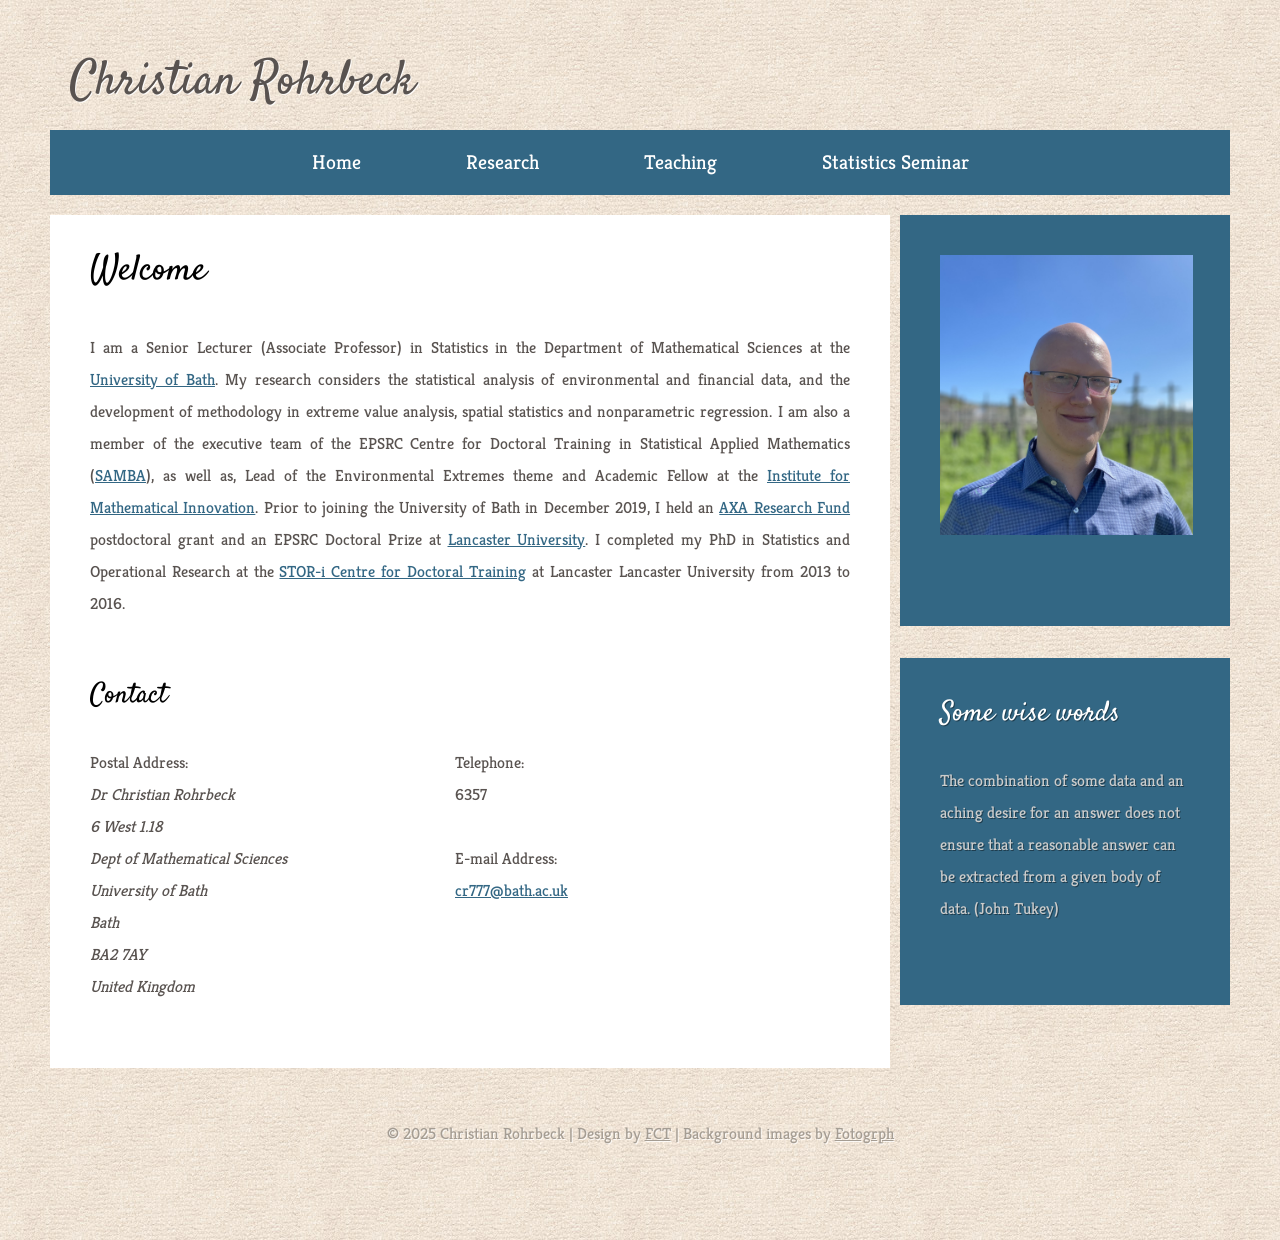
<file: index.html>
<!DOCTYPE html PUBLIC "-//W3C//DTD XHTML 1.0 Strict//EN" "http://www.w3.org/TR/xhtml1/DTD/xhtml1-strict.dtd">
<!--
Design by Free CSS Templates
http://www.freecsstemplates.org
Released for free under a Creative Commons Attribution 3.0 License

Name       : Unwritten
Description: A two-column, fixed-width design with a bright color scheme.
Version    : 1.0
Released   : 20120710
-->
<html xmlns="http://www.w3.org/1999/xhtml">
	<head>
		<meta http-equiv="content-type" content="text/html; charset=utf-8" />
		<meta name="description" content="" />
		<meta name="keywords" content="Lancaster University, stor-i," />
		<title>Christian Rohrbeck</title>
		<link href="http://fonts.googleapis.com/css?family=Kreon" rel="stylesheet" type="text/css" />
		<link href="http://fonts.googleapis.com/css?family=Satisfy" rel="stylesheet" type="text/css" />
		<link rel="stylesheet" type="text/css" href="style.css" />
	</head>
	<body>
		<div id="wrapper">
			<div id="header">
				<div id="logo">
					<h1>Christian Rohrbeck</a></h1>
				</div>
				<div id="menu" style="text-align: center; font-size: 1.25em;">
					<ul>
						<li class="first current_page_item"><a href="index.html">Home</a></li>
						<li><a href="research.html">Research</a></li>
						<li><a href="teaching.html">Teaching</a></li>
						<li><a href="seminar.html">Statistics Seminar</a></li>
					</ul>
					<br class="clearfix" />
				</div>
			</div>
			<div id="page">
				<div id="content">
					<div class="post">
						<h2>Welcome</h2>
						<p align="justify">
						    I am a Senior Lecturer (Associate Professor) in Statistics in the Department of Mathematical Sciences at the <a href="http://www.bath.ac.uk/">University of Bath</a>. My research considers the statistical analysis of environmental and financial data, and the development of methodology in extreme value analysis, spatial statistics and nonparametric regression. I am also a member of the executive team of the EPSRC Centre for Doctoral Training in Statistical Applied Mathematics (<a href="https://samba.ac.uk/">SAMBA</a>), as well as, Lead of the Environmental Extremes theme and Academic Fellow at the <a href="https://imibath.ac.uk/"> Institute for Mathematical Innovation</a>. Prior to joining the University of Bath in December 2019, I held an <a href="https://www.axa-research.org/">AXA Research Fund</a> postdoctoral grant and an EPSRC Doctoral Prize at <a href="http://www.lancaster.ac.uk/"> Lancaster University</a>.   I completed my PhD in Statistics and Operational Research at the <a href="http://www.stor-i.lancs.ac.uk/">STOR-i Centre for Doctoral Training</a> at Lancaster Lancaster University from 2013 to 2016.
						</p><br>
					
						<h3>Contact</h3>
						<div id="col1" class="post">
						<dd>Postal Address:</dd>
                                                <dd><address>
                                                Dr Christian Rohrbeck<br>
                                                6 West 1.18<br>
						Dept of Mathematical Sciences<br>
						University of Bath<br>
						Bath<br>
						BA2 7AY<br>
						United Kingdom<br></dd></address>
   						</div>	

						<div id="col2" class="post">

   						<dd>Telephone:</dd> 6357
						<br><br>
   						<dd>E-mail Address:</dd> <a href="mailto:cr777@bath.ac.uk">cr777@bath.ac.uk</a>
						</div>
					</div>
				</div>

				<div id="sidebar" style = "background: #336784;">
					<div class="post">
						<img src="images/Portrait2024.jpg" height="280" alt="" />
					</div>
				</div><br>

				<div id="sidebar" style = "background: #336784;">
					<div class="post">
						<h3>Some wise words</h3>
						<p>
						The combination of some data and an aching desire for an answer does not ensure that a 
						reasonable answer can be extracted from a given body of data. (John Tukey) 
						</p>
					</div>
				</div>

				<br class="clearfix" />
			</div>
		</div>
		<div id="footer">
			&copy; 2025 Christian Rohrbeck | Design by <a href="http://www.freecsstemplates.org/">FCT</a> | Background images by <a href="http://fotogrph.com/">Fotogrph</a>
		</div>
	</body>
</html>
</file>
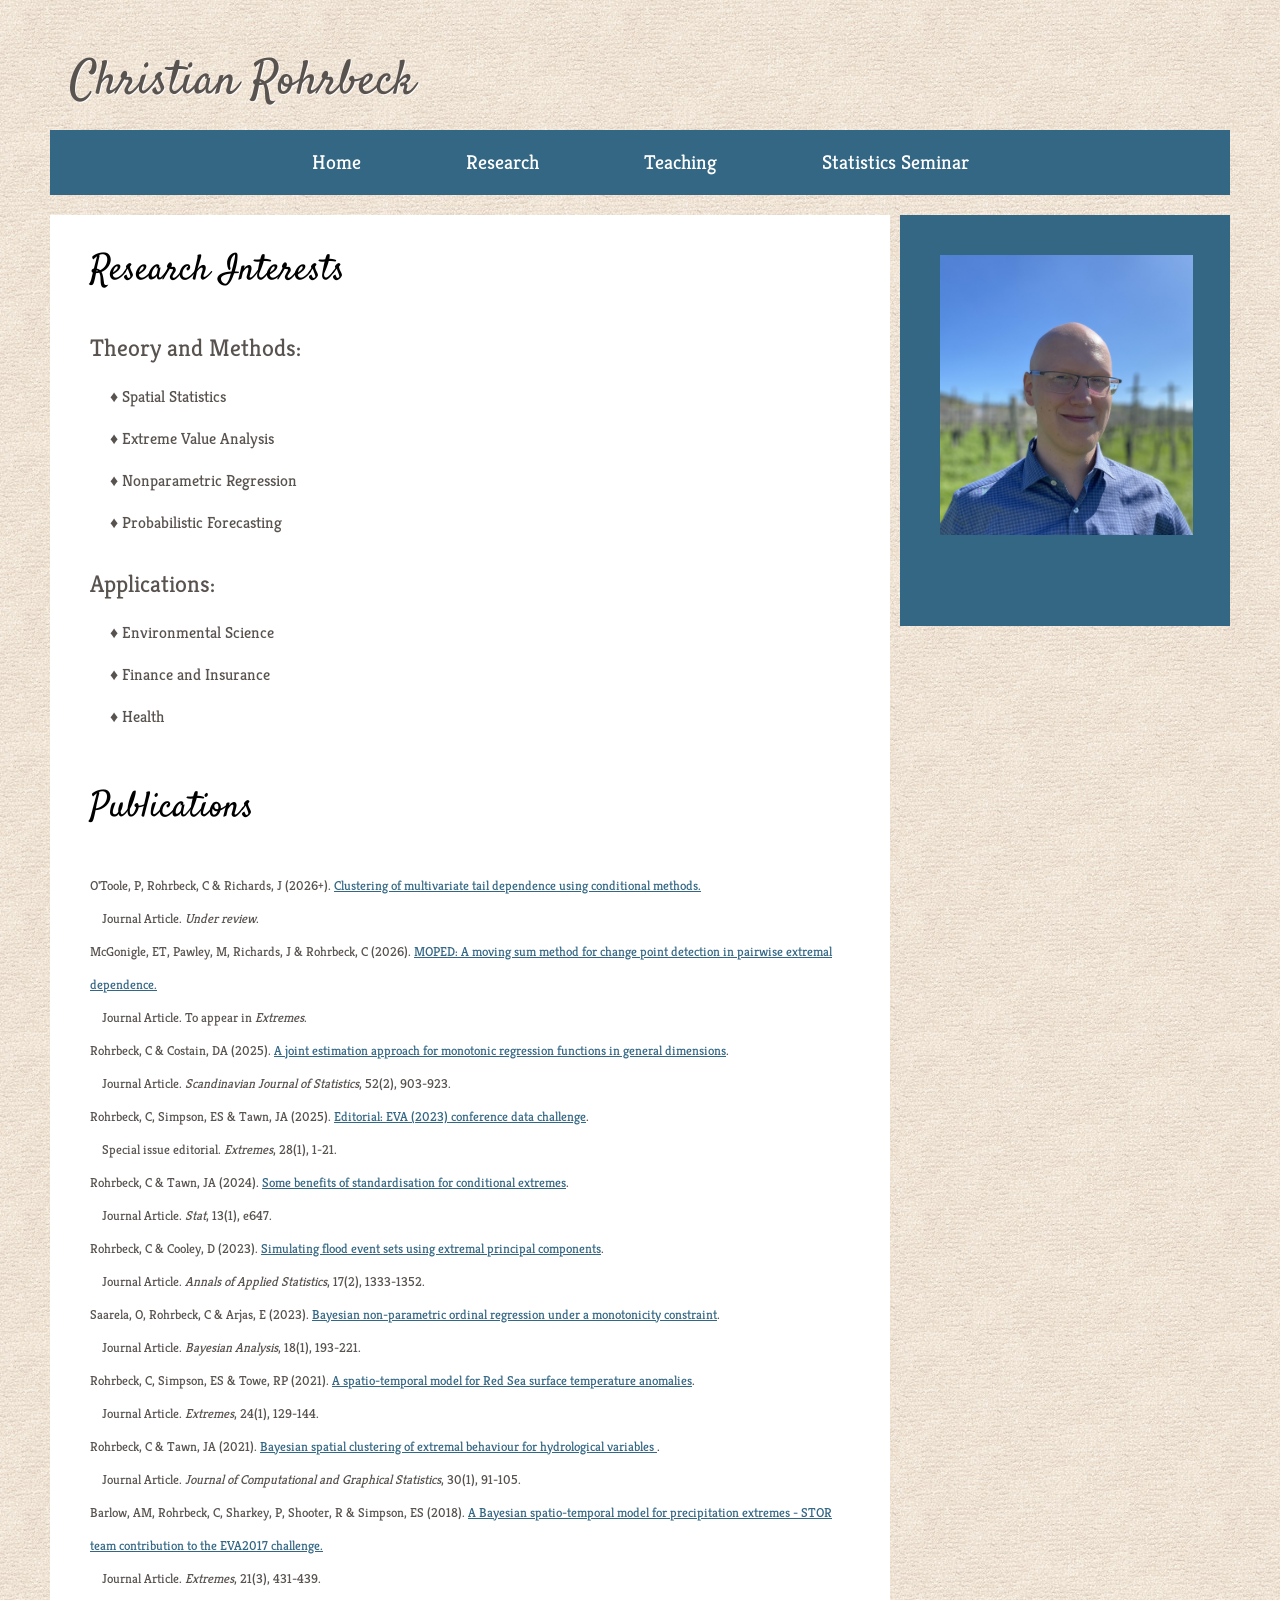
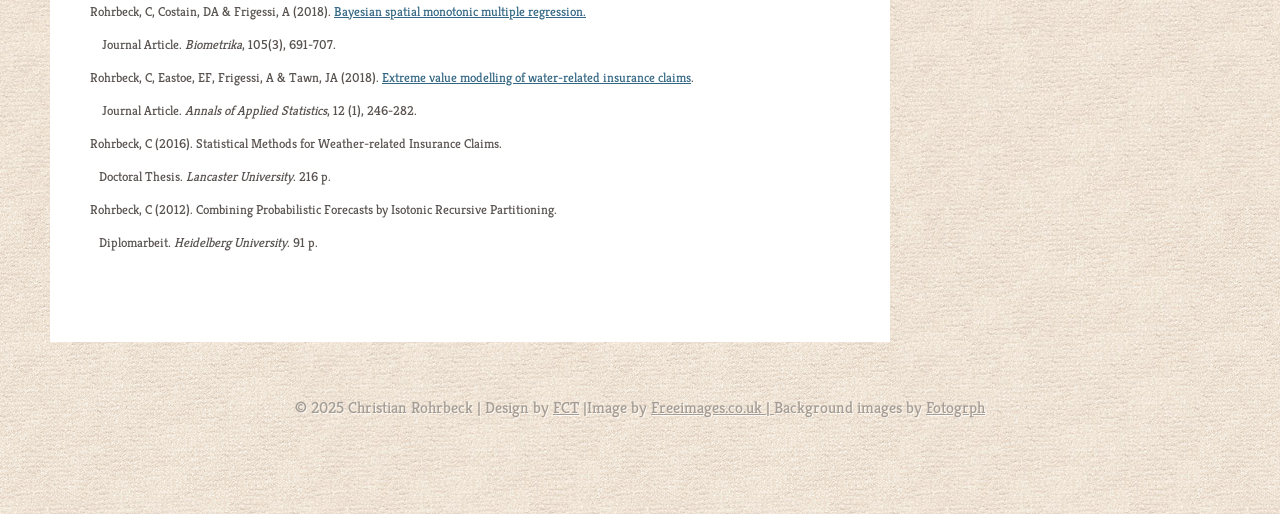
<file: research.html>
<!DOCTYPE html PUBLIC "-//W3C//DTD XHTML 1.0 Strict//EN" "http://www.w3.org/TR/xhtml1/DTD/xhtml1-strict.dtd">
<!--
Design by Free CSS Templates
http://www.freecsstemplates.org
Released for free under a Creative Commons Attribution 3.0 License

Name       : Unwritten
Description: A two-column, fixed-width design with a bright color scheme.
Version    : 1.0
Released   : 20120710
-->
<html xmlns="http://www.w3.org/1999/xhtml">
	<head>
		<meta http-equiv="content-type" content="text/html; charset=utf-8" />
		<meta name="description" content="" />
		<meta name="keywords" content="" />
		<title>Research</title>
		<link href="http://fonts.googleapis.com/css?family=Kreon" rel="stylesheet" type="text/css" />
		<link href="http://fonts.googleapis.com/css?family=Satisfy" rel="stylesheet" type="text/css" />
		<link rel="stylesheet" type="text/css" href="style.css" />
	</head>	
	<body>
		<div id="wrapper">
			<div id="header">
				<div id="logo">
					<h1>Christian Rohrbeck</a></h1>
				</div>
				<div id="menu" style="text-align: center; font-size: 1.25em;">
					<ul>
						<li class="first current_page_item"><a href="index.html">Home</a></li>
						<li><a href="research.html">Research</a></li>
						<li><a href="teaching.html">Teaching</a></li>
						<li><a href="seminar.html">Statistics Seminar</a></li>
					</ul>
					<br class="clearfix" />
				</div>
			</div>

	
			<div id="page">
				<div id="content" width="1100>
					<div class="post">

					<h2> Research Interests</h2>
					 <h4 style="fontsize = 1.0em;">Theory and Methods:</h4>
					 <ul>
						<li style="padding: 5px 50px 5px 20px;">&diams; Spatial Statistics</a></li>
						<li style="padding: 5px 50px 5px 20px;">&diams; Extreme Value Analysis</li>
						<li style="padding: 5px 50px 5px 20px;">&diams; Nonparametric Regression</li>
						<li style="padding: 5px 50px 5px 20px;">&diams; Probabilistic Forecasting</li>
					</ul>
					
					 <h4 style="fontsize = 1.0em;">Applications:</h4>
					 <ul style="padding-bottom: 30px">
						<li style="padding: 5px 50px 5px 20px;">&diams; Environmental Science</li>	
						<li style="padding: 5px 50px 5px 20px;">&diams; Finance and Insurance</a></li>
                        <li style="padding: 5px 50px 5px 20px;">&diams; Health</a></li>	
					</ul>
					
					<h2>Publications</h2>
						<p style="padding-bottom: 30px">
						 <font size="-1">

O'Toole, P, Rohrbeck, C & Richards, J (2026+). <a href="https://arxiv.org/pdf/2510.20424"> Clustering of multivariate tail dependence using conditional methods. </a></br>
&nbsp&nbsp&nbsp Journal Article.  <i>Under review</i>.<br/>

McGonigle, ET, Pawley, M, Richards, J & Rohrbeck, C (2026). 
<a href="https://link.springer.com/article/10.1007/s10687-026-00534-x"> MOPED: A moving sum method for change point detection in pairwise extremal dependence.</a><br/>
						&nbsp&nbsp&nbsp Journal Article.  To appear in <i>Extremes</i>.<br/>

						Rohrbeck, C & Costain, DA (2025).
						<a href="https://onlinelibrary.wiley.com/doi/full/10.1111/sjos.12775"> A joint estimation approach for monotonic regression functions in general dimensions</a>.<br/>
						&nbsp&nbsp&nbsp Journal Article.  <i>Scandinavian Journal of Statistics</i>, 52(2), 903-923.<br/>

Rohrbeck, C, Simpson, ES & Tawn, JA (2025).
						<a href="https://link.springer.com/article/10.1007/s10687-025-00508-5"> Editorial: EVA (2023) conference data challenge</a>.<br/>
						&nbsp&nbsp&nbsp Special issue editorial. <i>Extremes</i>, 28(1), 1-21.<br/>

						Rohrbeck, C & Tawn, JA (2024).
						<a href=https://arxiv.org/pdf/2209.10936.pdf> Some benefits of standardisation for conditional extremes</a>.<br/>
						&nbsp&nbsp&nbsp Journal Article. <i>Stat</i>, 13(1), e647.<br/>

						Rohrbeck, C & Cooley, D (2023).
						<a href=https://projecteuclid.org/journals/annals-of-applied-statistics/volume-17/issue-2/Simulating-flood-event-sets-using-extremal-principal-components/10.1214/22-AOAS1672.short> Simulating flood event sets using extremal principal components</a>.<br/>
						&nbsp&nbsp&nbsp Journal Article. <i>Annals of Applied Statistics</i>, 17(2), 1333-1352.<br/>
						
						Saarela, O, Rohrbeck, C & Arjas, E (2023).
						<a href=https://projecteuclid.org/journals/bayesian-analysis/advance-publication/Bayesian-Non-Parametric-Ordinal-Regression-Under-a-Monotonicity-Constraint/10.1214/22-BA1310.full> Bayesian non-parametric ordinal regression under a monotonicity constraint</a>.<br/>
						&nbsp&nbsp&nbsp Journal Article. <i>Bayesian Analysis</i>, 18(1), 193-221.<br/> 
						
						Rohrbeck, C, Simpson, ES & Towe, RP (2021). 
						<a href="https://link.springer.com/article/10.1007/s10687-020-00383-2"> A spatio-temporal model for Red Sea surface temperature anomalies</a>.</br> 
                                                &nbsp&nbsp&nbsp Journal Article. <i>Extremes</i>, 24(1), 129-144.<br/> 
						
						Rohrbeck, C & Tawn, JA (2021). 
						<a href="https://www.tandfonline.com/doi/full/10.1080/10618600.2020.1777139"> Bayesian spatial clustering of extremal behaviour for hydrological variables
						</a>.</br> &nbsp&nbsp&nbsp Journal Article. <i>Journal of Computational and Graphical Statistics</i>, 30(1), 91-105.<br/> 

						Barlow, AM, Rohrbeck, C, Sharkey, P, Shooter, R & Simpson, ES (2018). 
						<a href="https://link.springer.com/article/10.1007%2Fs10687-018-0330-z">A Bayesian spatio-temporal model for 
						precipitation extremes - STOR team contribution to the EVA2017 challenge.</a> <br/>
						&nbsp&nbsp&nbsp Journal Article. <i>Extremes</i>, 21(3), 431-439.<br/> 
						
						Rohrbeck, C, Costain, DA & Frigessi, A (2018). <a href="https://academic.oup.com/biomet/advance-article/doi/10.1093/biomet/asy019/5032572"> 
						Bayesian spatial monotonic multiple regression.</a><br/>
  						&nbsp&nbsp&nbsp Journal Article. <i>Biometrika</i>, 105(3), 691-707.</br>
						
						Rohrbeck, C, Eastoe, EF, Frigessi, A & Tawn, JA (2018). <a href="https://projecteuclid.org/euclid.aoas/1520564472">
                                                Extreme value modelling of water-related insurance claims</a>.</br>
  						&nbsp&nbsp&nbsp Journal Article. <i>Annals of Applied Statistics</i>, 12 (1), 246-282.<br/>
						
						Rohrbeck, C (2016). Statistical Methods for Weather-related Insurance Claims.<br/>
						&nbsp&nbsp&nbspDoctoral Thesis. <i>Lancaster University</i>. 216 p.<br/>
						
						Rohrbeck, C (2012). Combining Probabilistic Forecasts by Isotonic Recursive Partitioning.<br/>
						&nbsp&nbsp&nbspDiplomarbeit. <i>Heidelberg University</i>. 91 p.</font>

						</p>	
		
				</div>

							
					
				<div id="sidebar" style = "background: #336784;">
					<div class="post">
						<img src="images/Portrait2024.jpg" height="280" alt="" />
					</div>
				</div><br>
				<br class="clearfix" />
			</div>
		
		
		<div id="footer">
			&copy; 2025 Christian Rohrbeck | Design by <a href="http://www.freecsstemplates.org/">FCT</a> |Image by <a href="http://www.freeimages.co.uk/"> Freeimages.co.uk | </a> Background images by <a href="http://fotogrph.com/">Fotogrph</a>
		</div>
	</body>
</html>
</file>
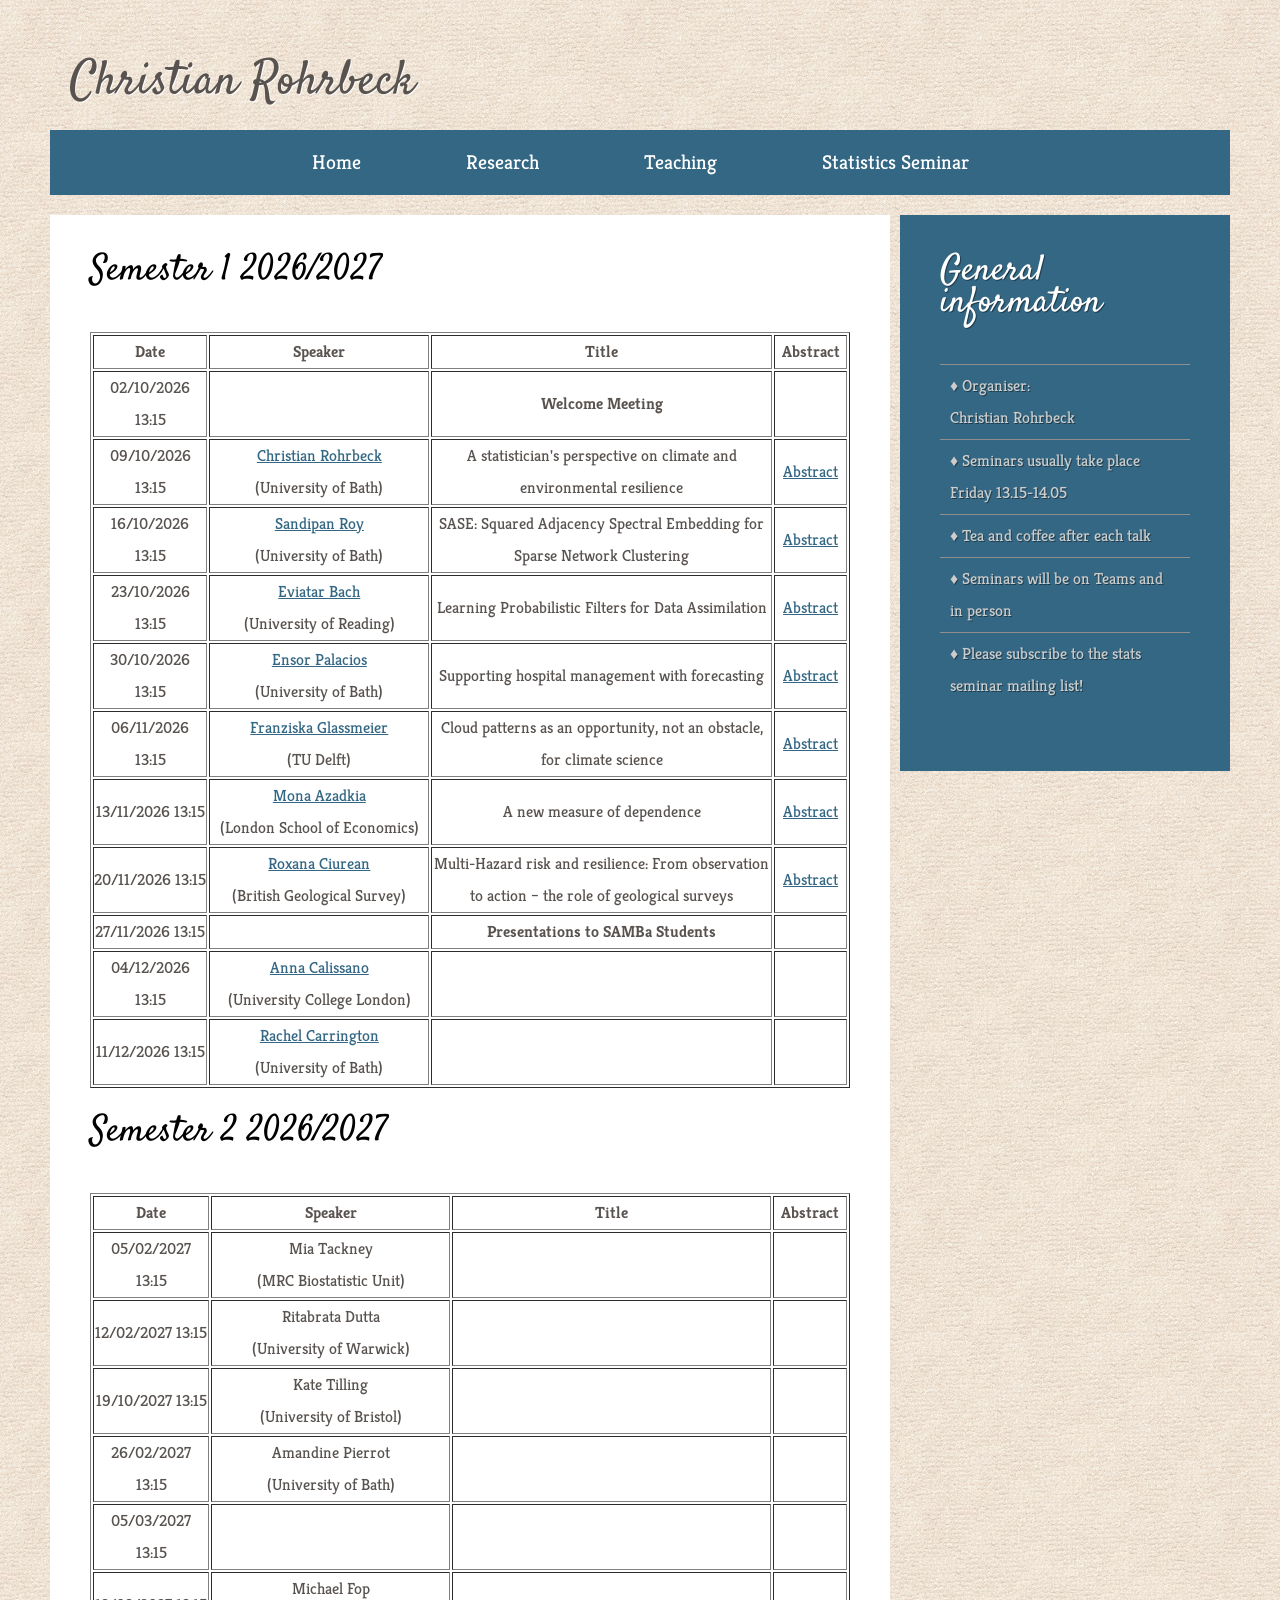
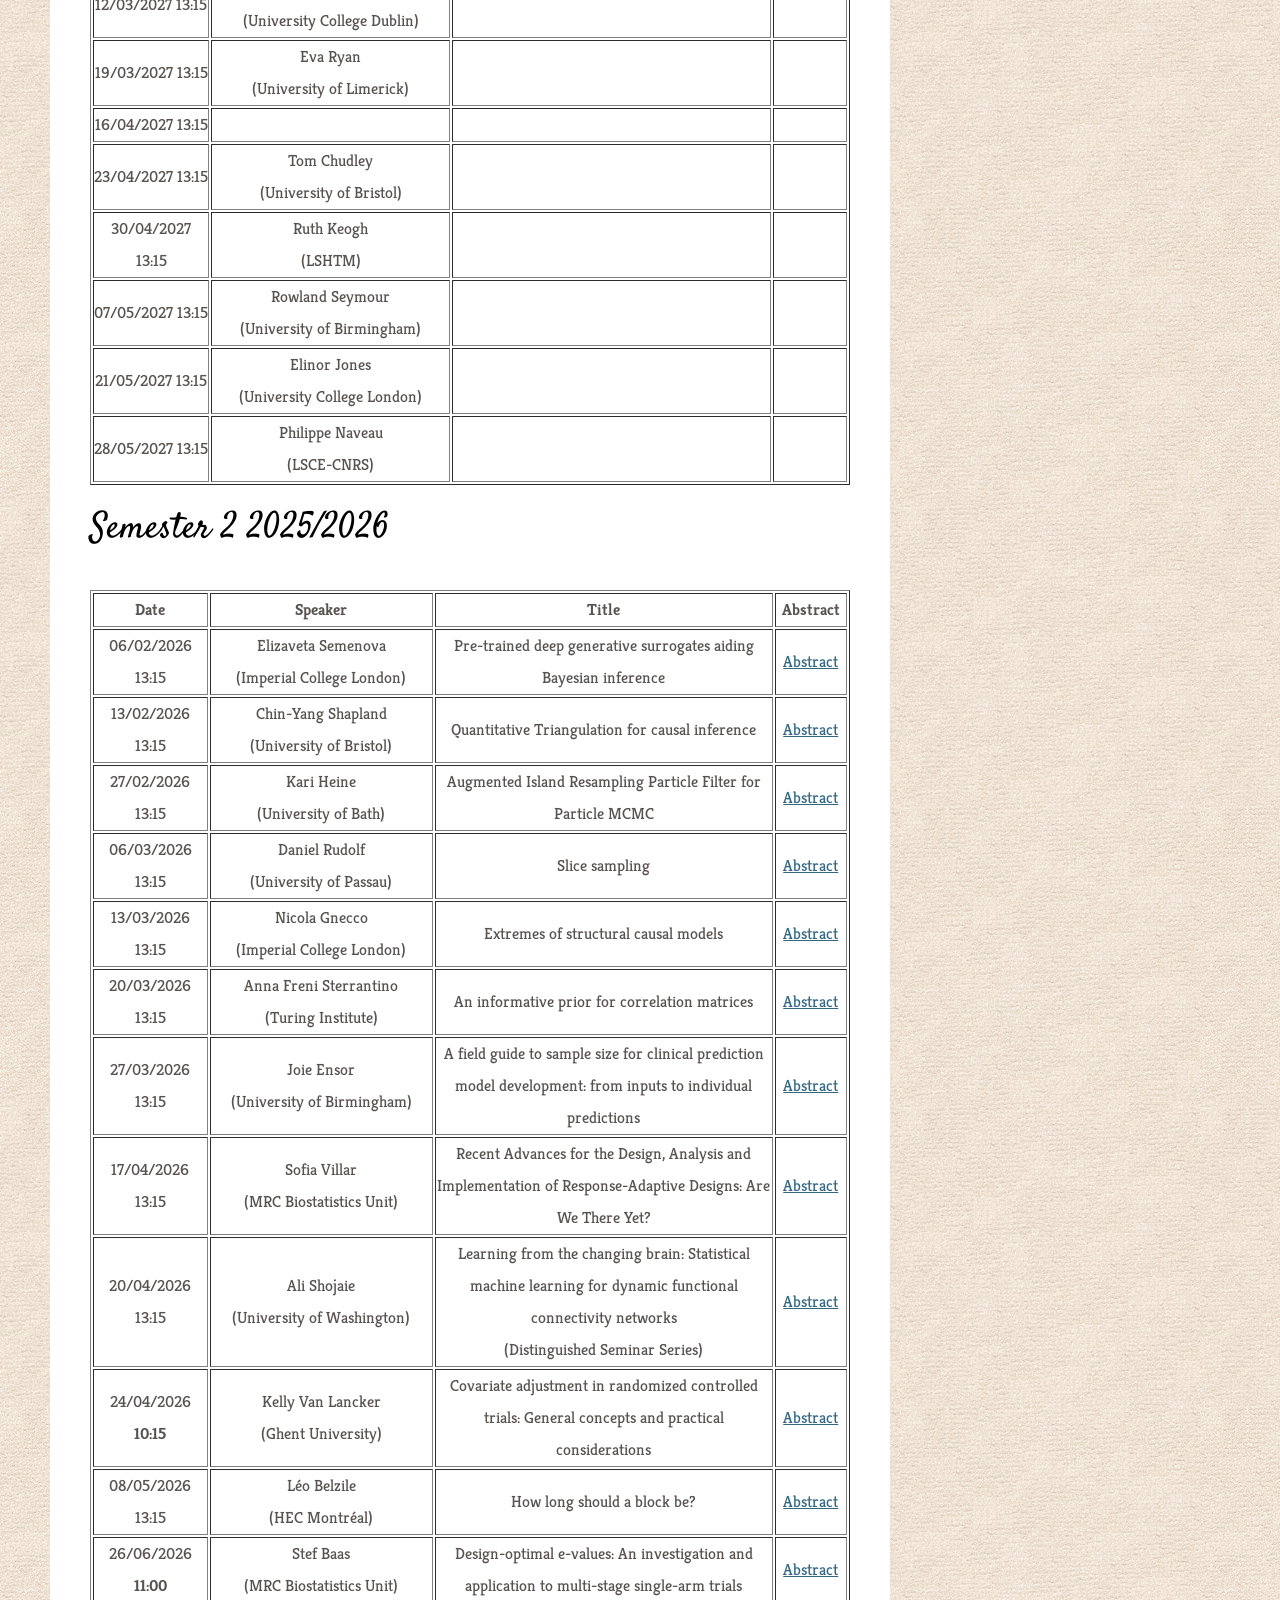
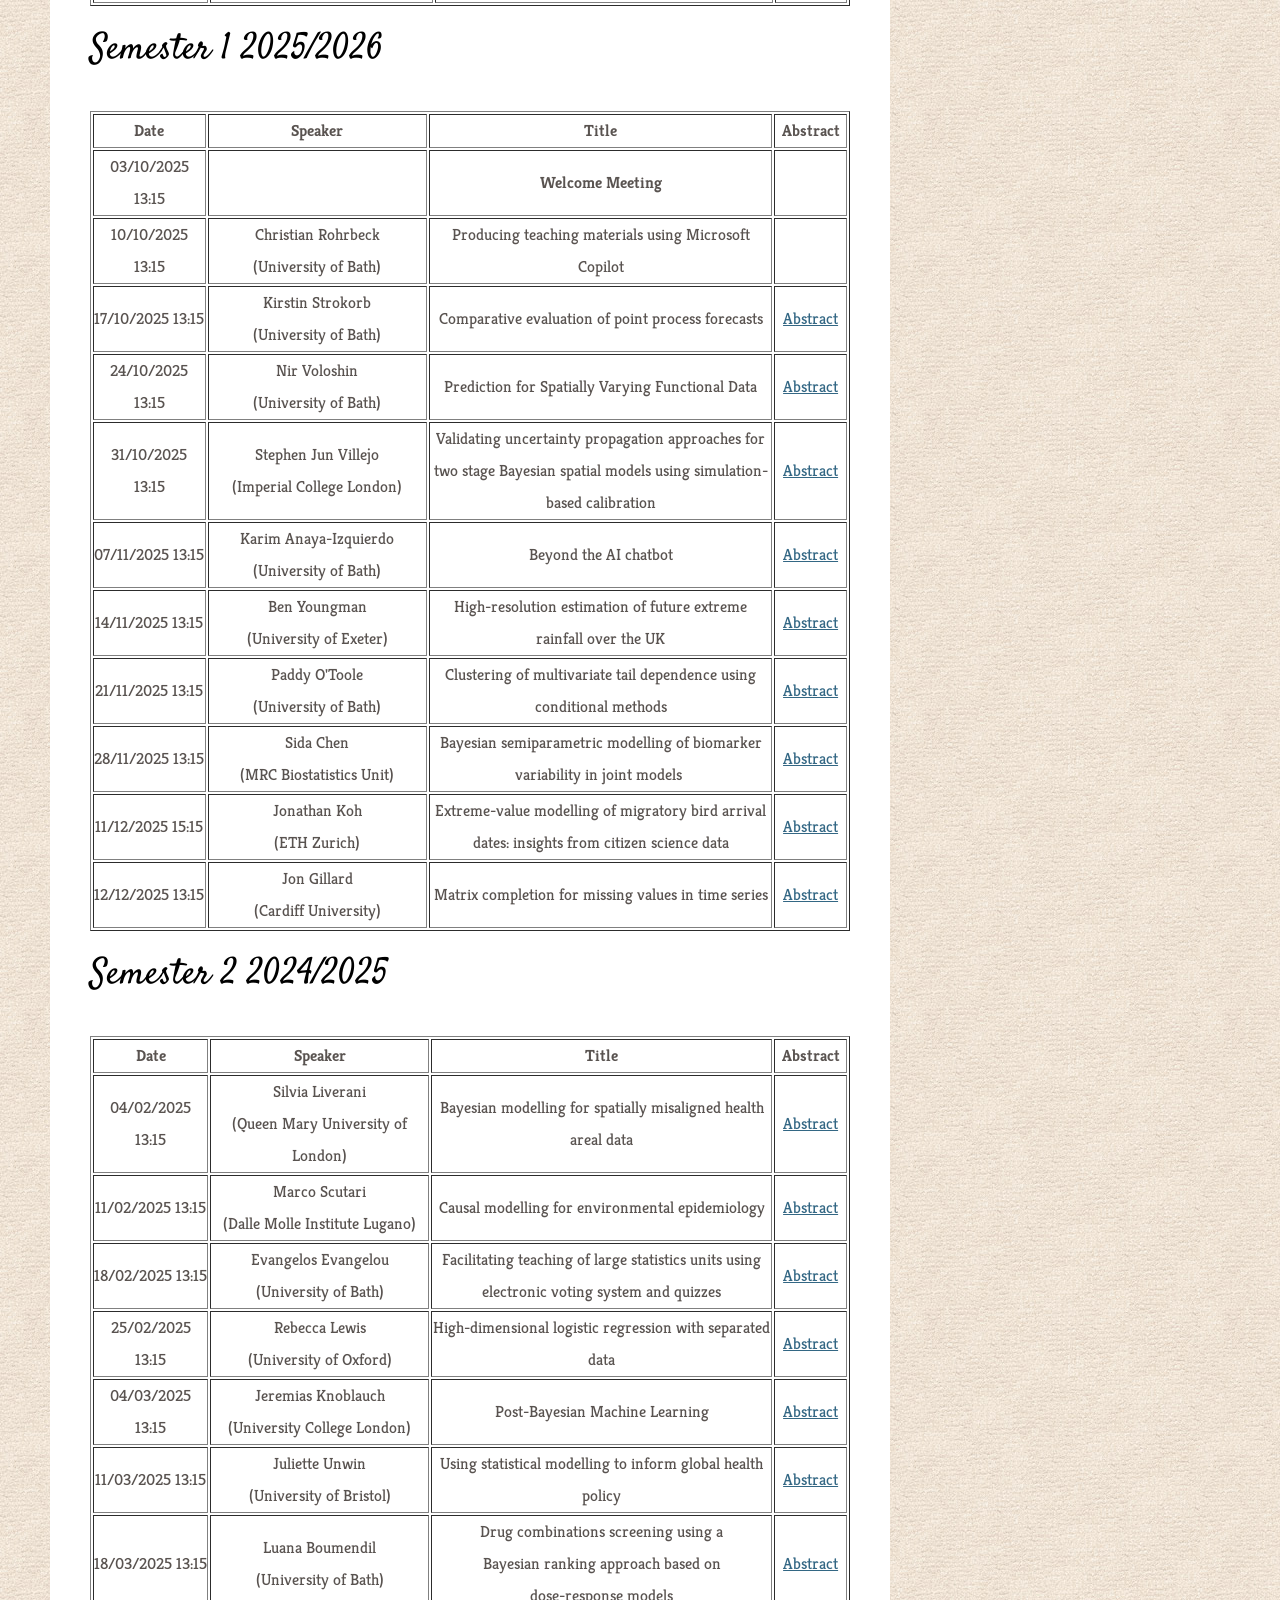
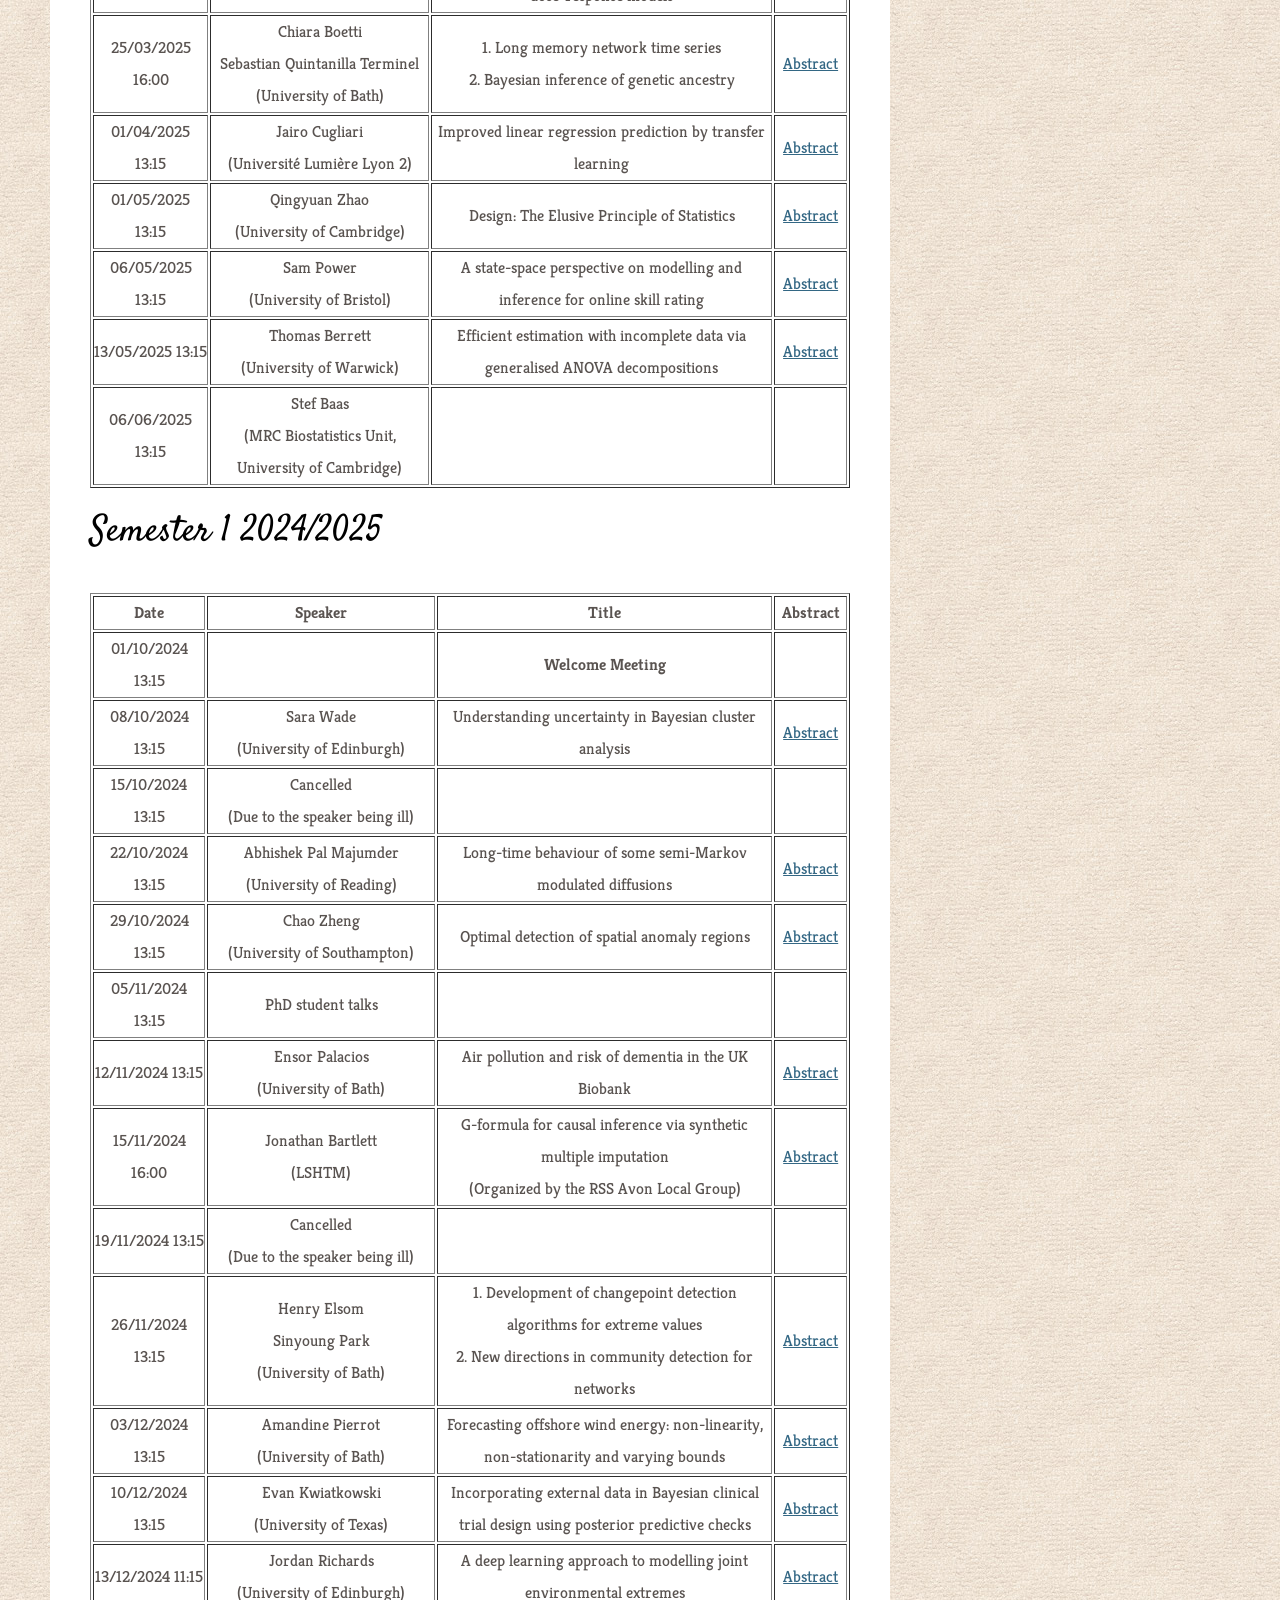
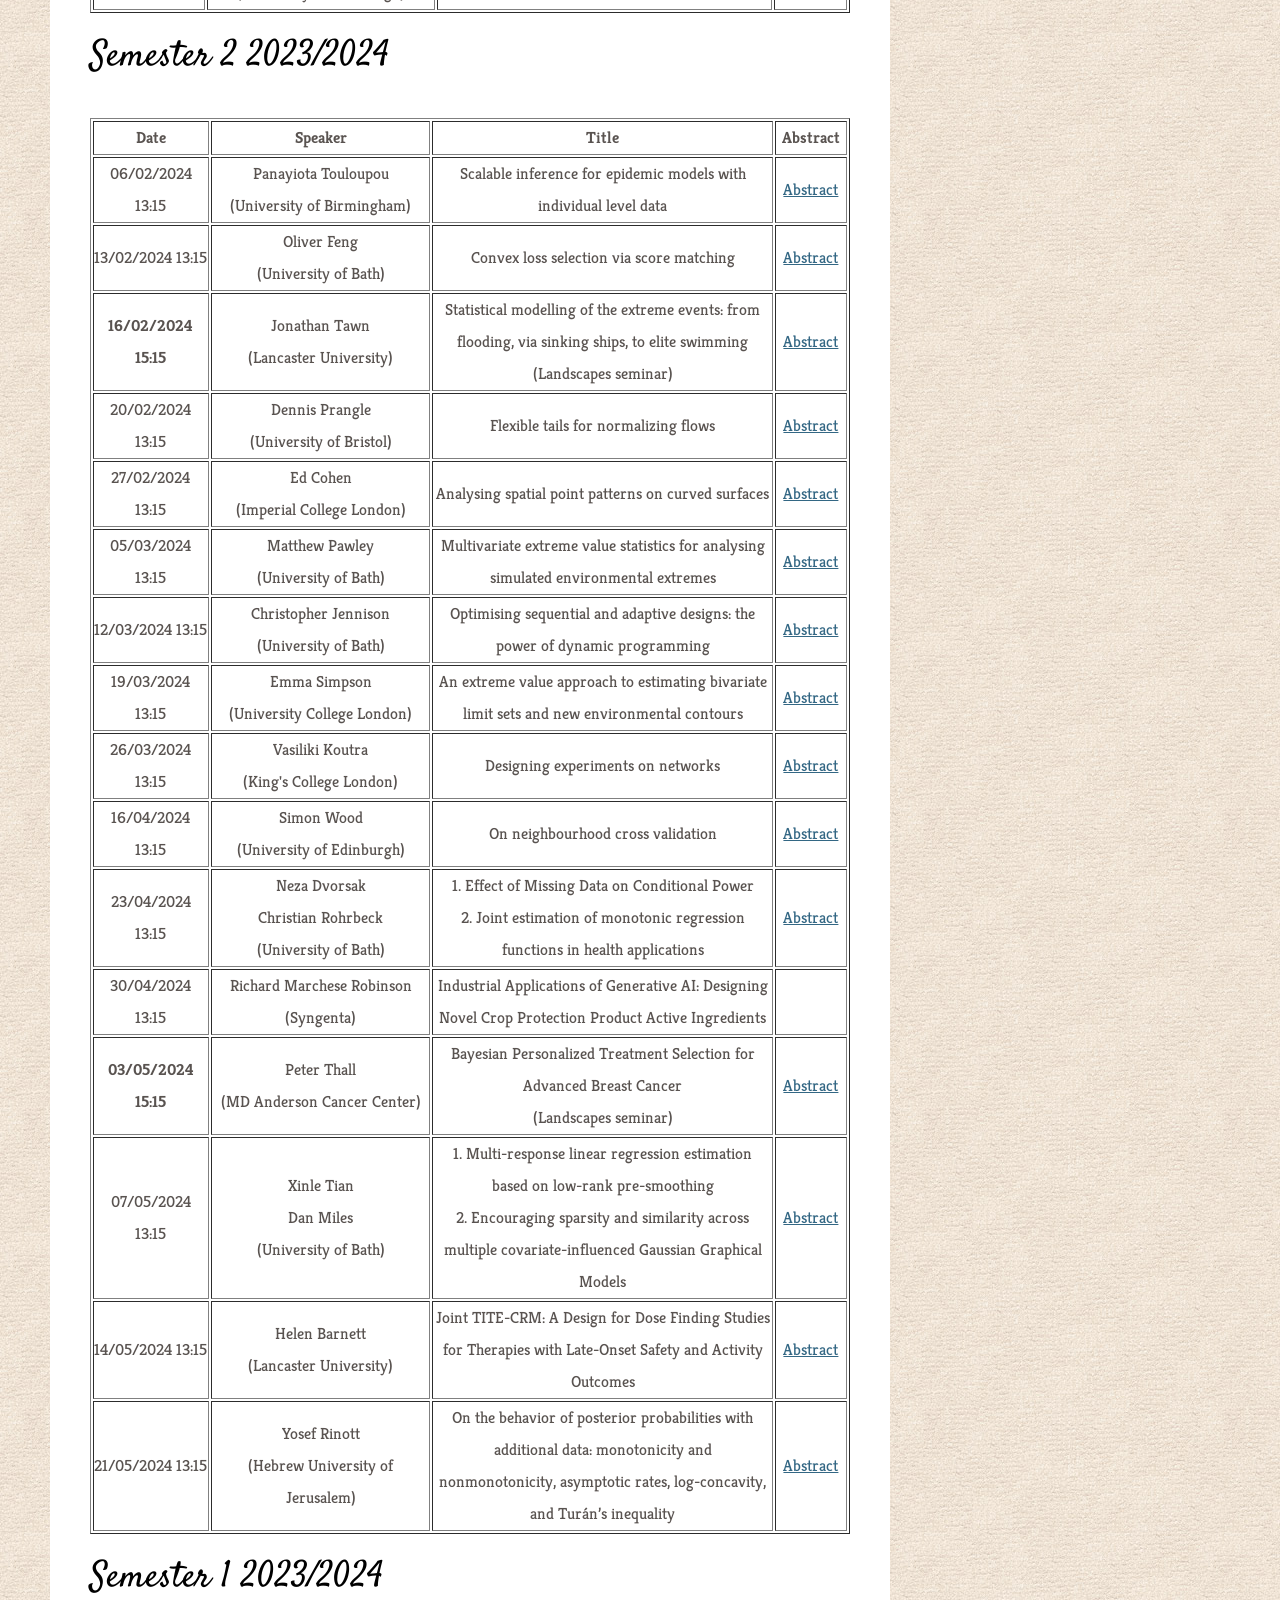
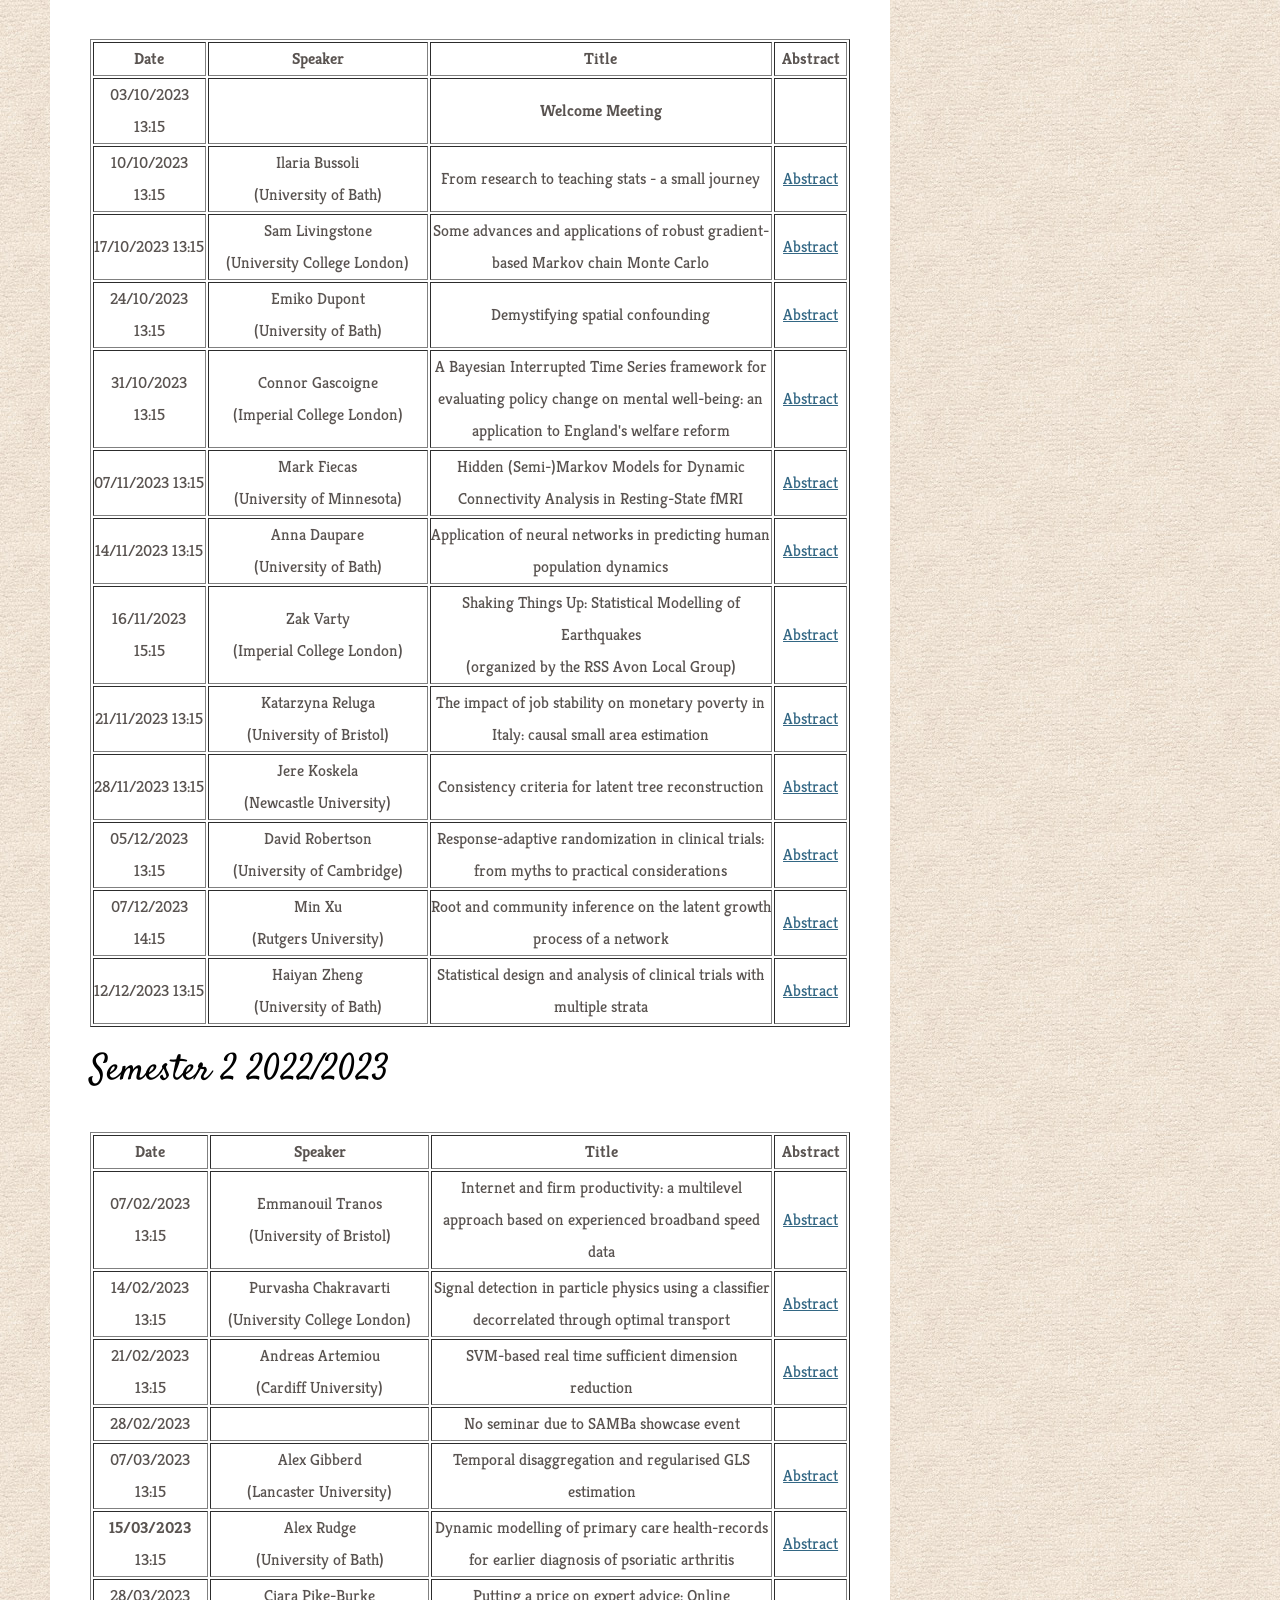
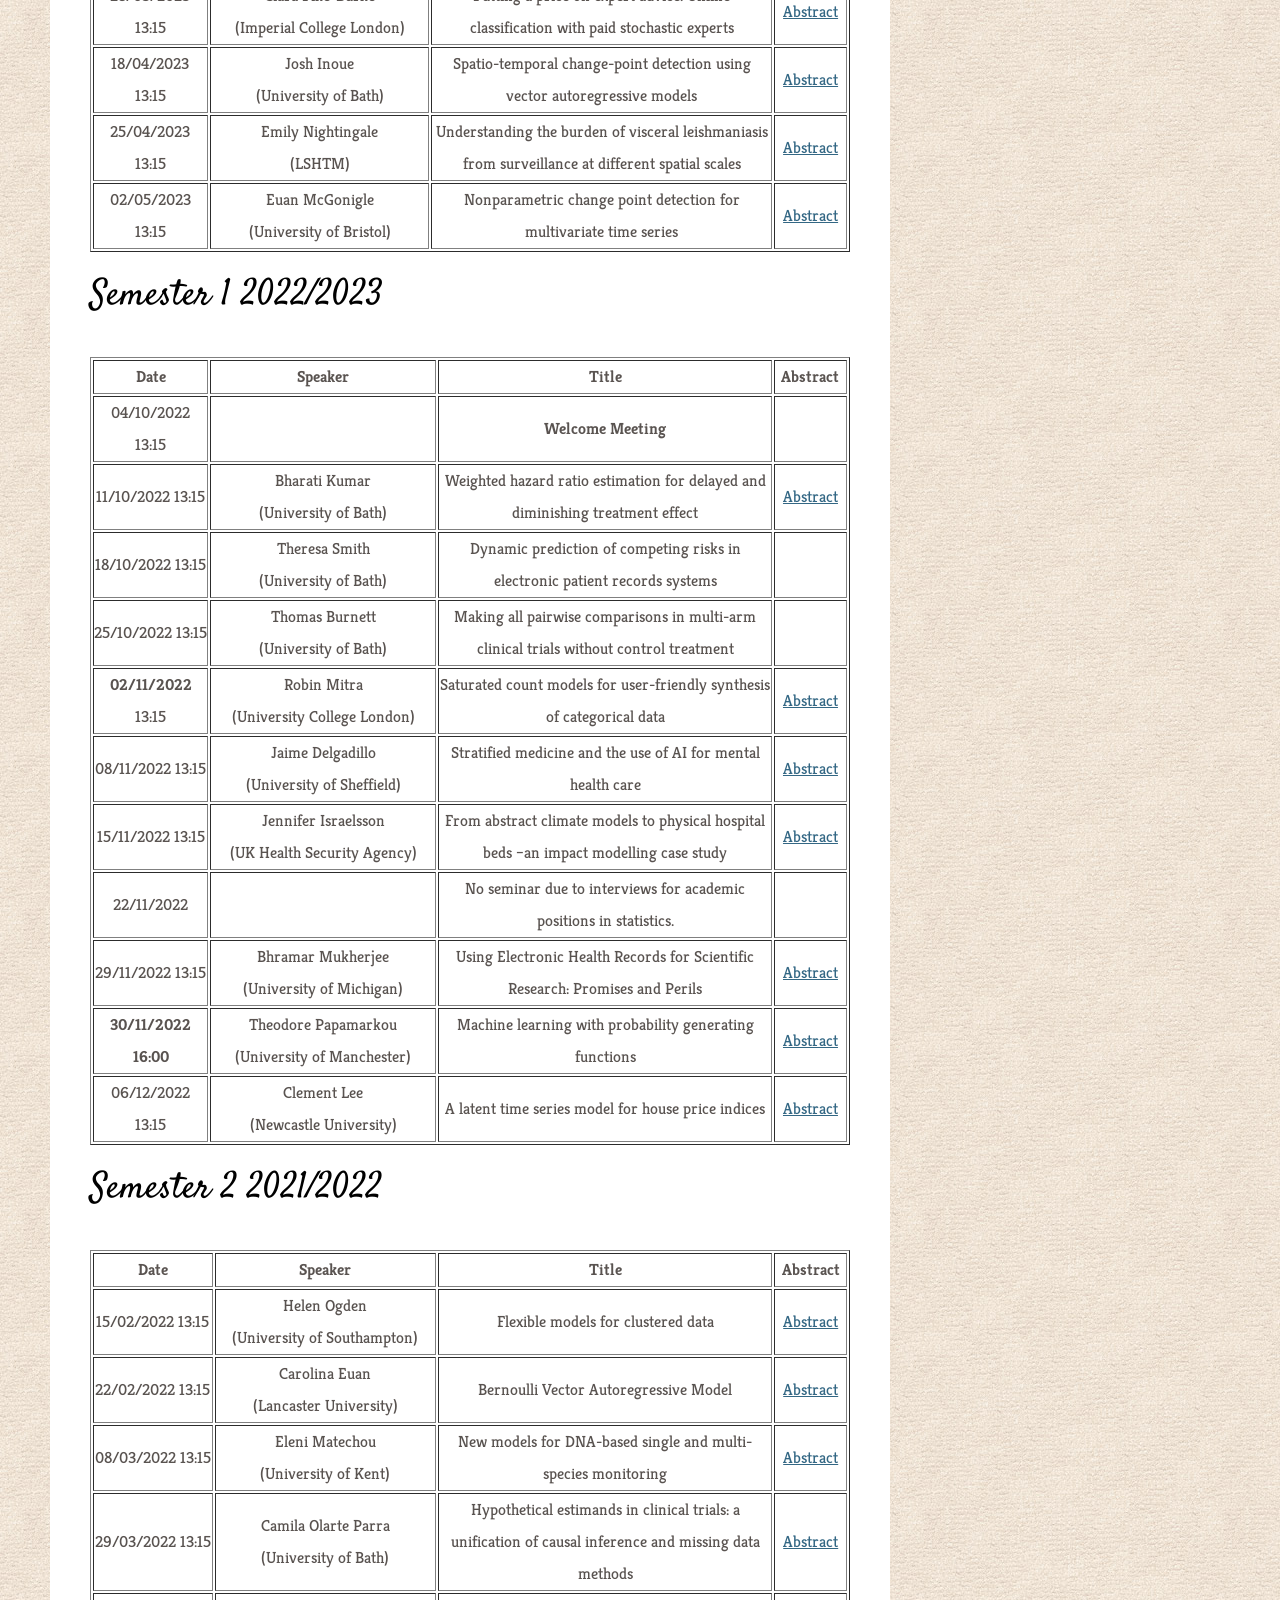
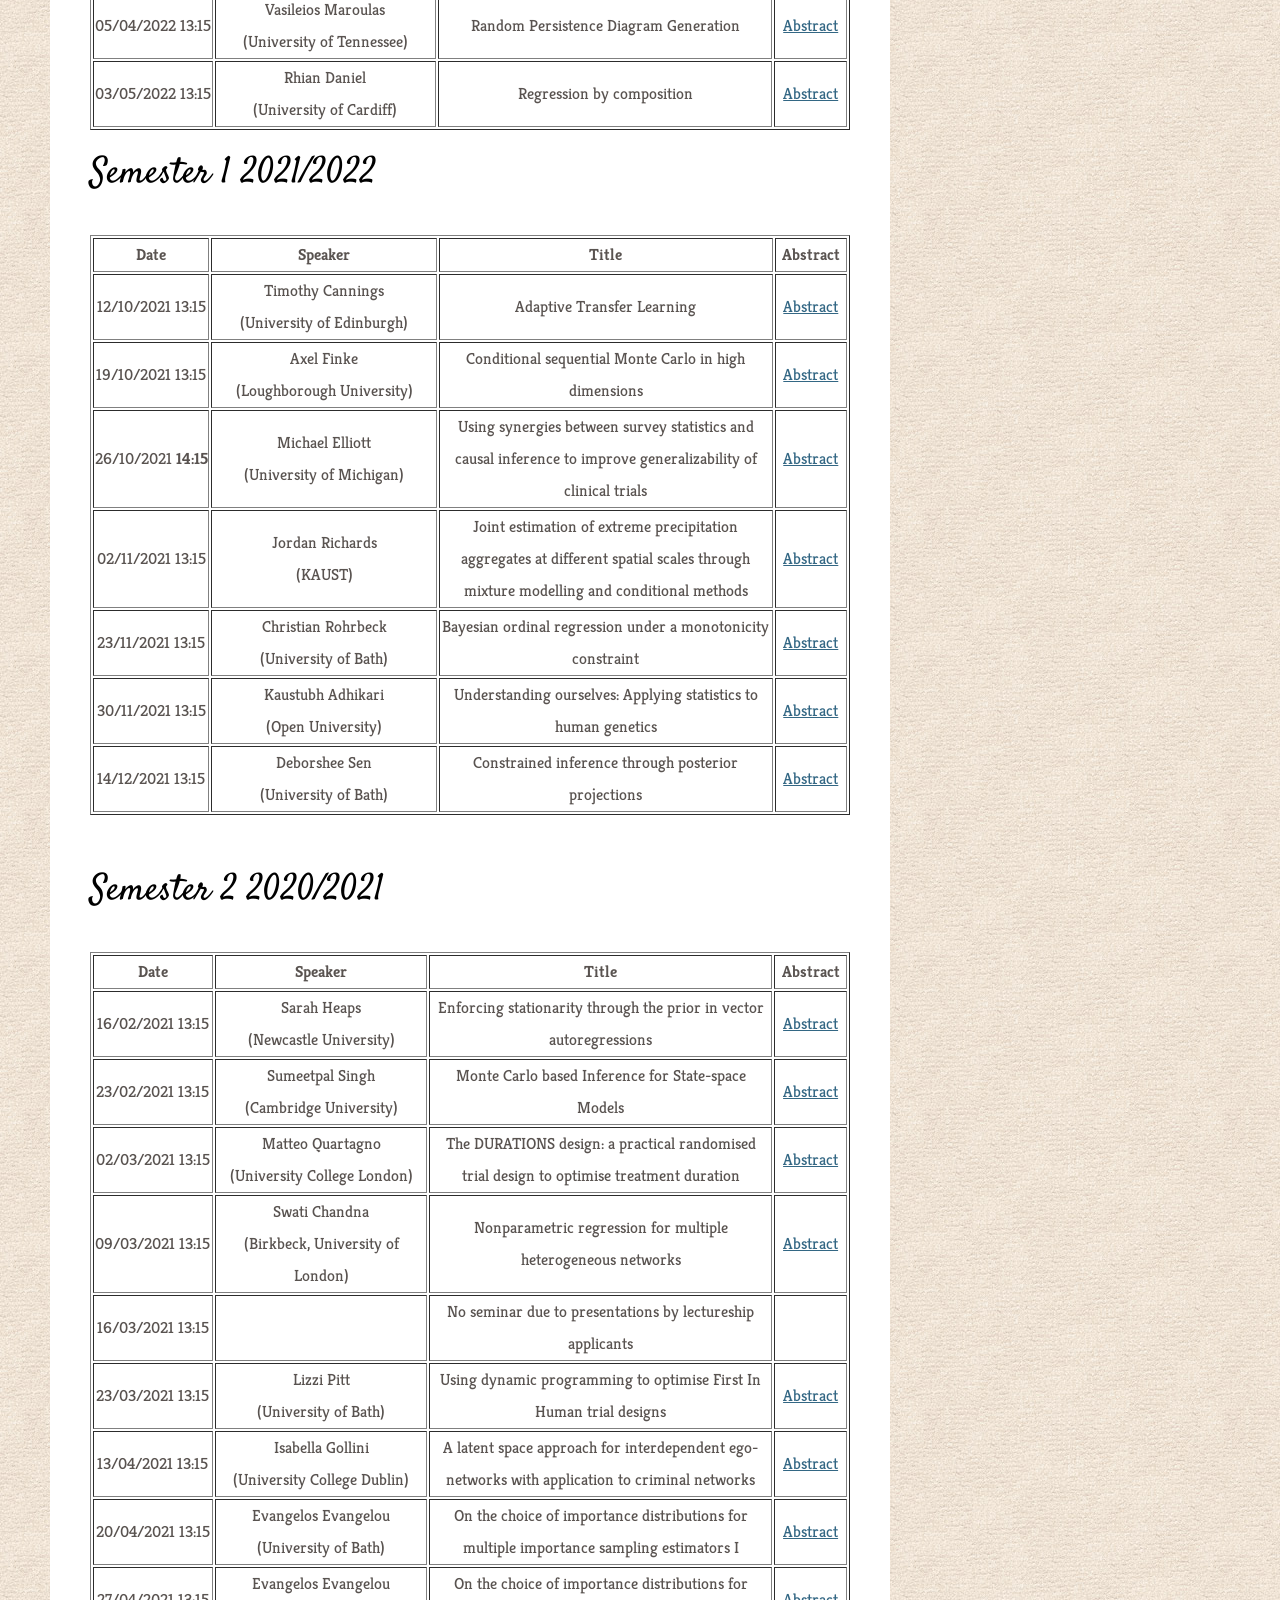
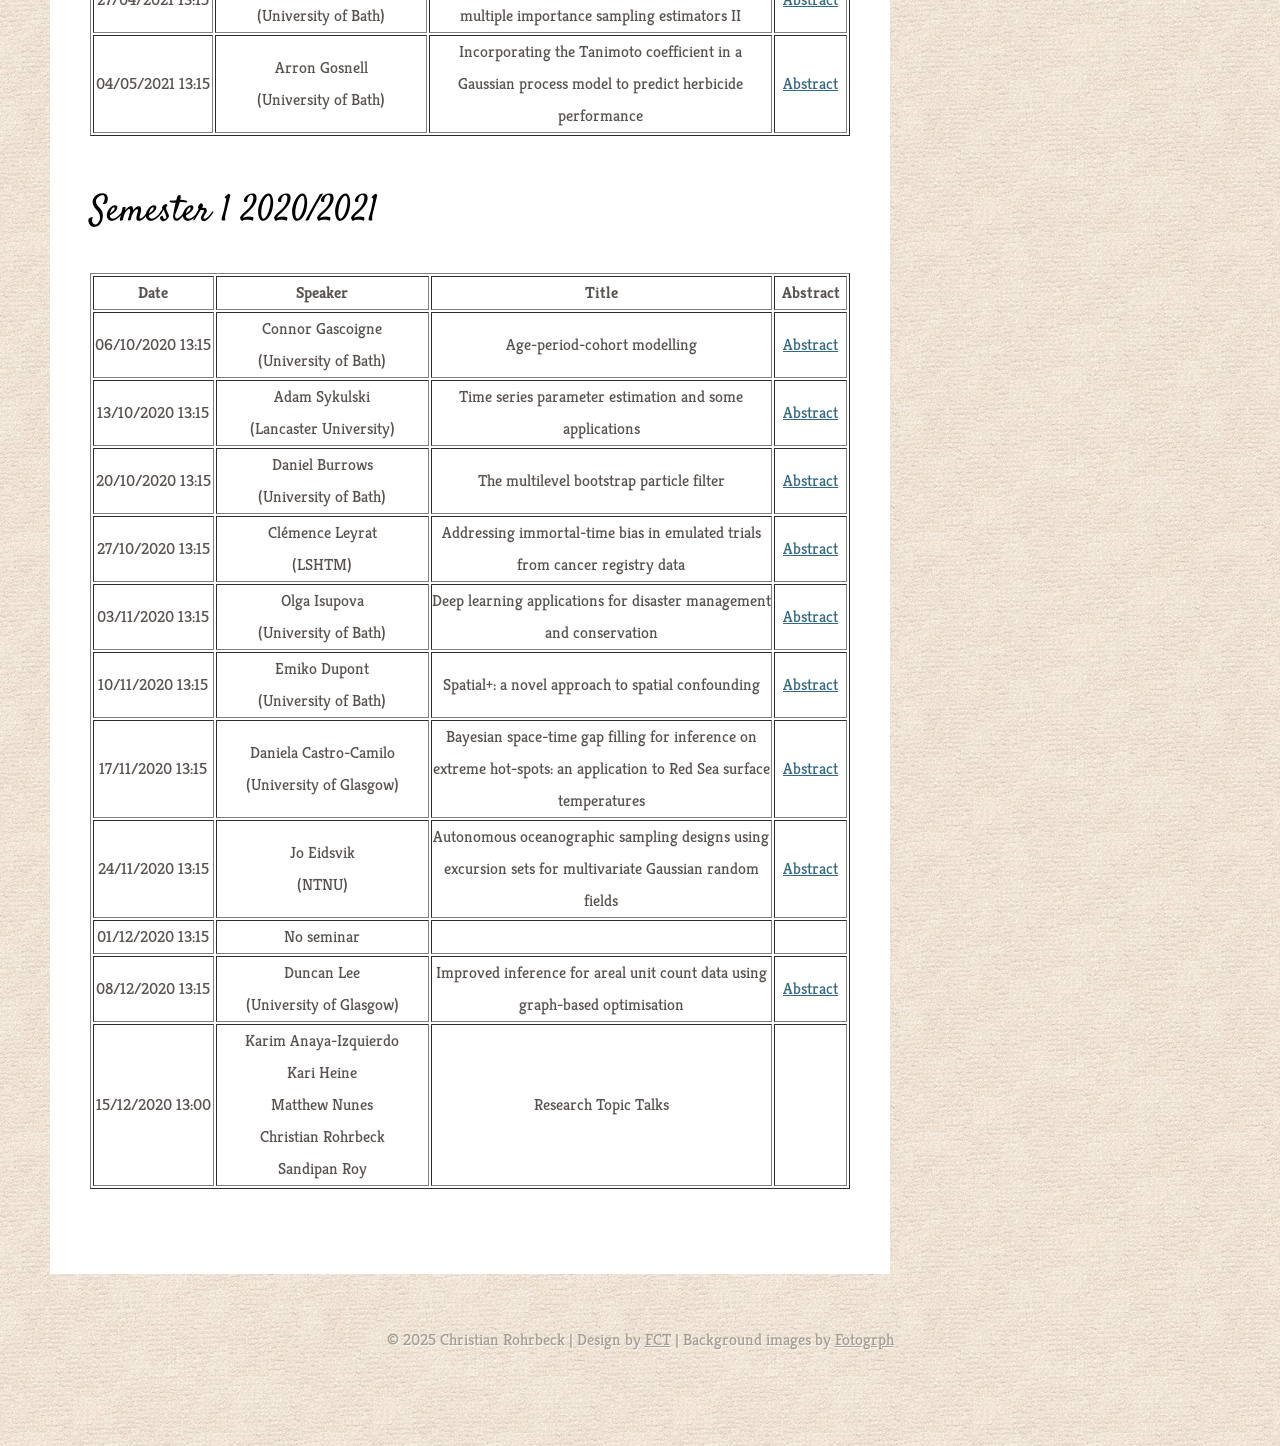
<file: seminar.html>
<!DOCTYPE html PUBLIC "-//W3C//DTD XHTML 1.0 Strict//EN" "http://www.w3.org/TR/xhtml1/DTD/xhtml1-strict.dtd">
<!--
Design by Free CSS Templates
http://www.freecsstemplates.org
Released for free under a Creative Commons Attribution 3.0 License

Name       : Unwritten
Description: A two-column, fixed-width design with a bright color scheme.
Version    : 1.0
Released   : 20120710
-->
<html xmlns="http://www.w3.org/1999/xhtml">
	<head>
		<meta http-equiv="content-type" content="text/html; charset=utf-8" />
		<meta name="description" content="" />
		<meta name="keywords" content="" />
		<title>Bath Statistics Seminar Series</title>
		<link href="http://fonts.googleapis.com/css?family=Kreon" rel="stylesheet" type="text/css" />
		<link href="http://fonts.googleapis.com/css?family=Satisfy" rel="stylesheet" type="text/css" />
		<link rel="stylesheet" type="text/css" href="style.css" />
	</head>	
	<body>
		<div id="wrapper">
			<div id="header">
				<div id="logo">
					<h1>Christian Rohrbeck</a></h1>
				</div>
				<div id="menu" style="text-align: center; font-size: 1.25em;">
					<ul>
						<li class="first current_page_item"><a href="index.html">Home</a></li>
						<li><a href="research.html">Research</a></li>
						<li><a href="teaching.html">Teaching</a></li>
						<li><a href="seminar.html">Statistics Seminar</a></li>
					</ul>
					<br class="clearfix" />
				</div>
			</div>
	
			<div id="page">
				<div id="content" width="2000>
					<div class="post">

<h2>Semester 1 2026/2027</h2>
<p><table border ="1"> <!--<colgroup width="400" span="4"></colgroup>-->
					<col width="180"> <col width="520"> <col width="850"> <col width="100">   
					<tr><th> Date </th> <th> Speaker </th> <th> Title </th>  <th> Abstract </th>  </tr>

<tr><td align="center"> 02/10/2026 13:15</td> 
<td align="center"> </td> 
<td align="center"> <b>Welcome Meeting</b></td> 
<td align="center"> </td></tr>

<tr><td align="center"> 09/10/2026 13:15</td> 
<td align="center"> <a href="https://cr777-bath.github.io/my-website/index.html"> Christian Rohrbeck </a><br> (University of Bath)</td> 
<td align="center"> A statistician's perspective on climate and environmental resilience </td> 
<td align="center"> <a href="Abstracts/AbstractRohrbeck2026.pdf">Abstract</a> </td></tr>

<tr><td align="center"> 16/10/2026 13:15</td> 
<td align="center"> <a href="https://sites.google.com/view/statsandipan"> Sandipan Roy </a> <br> (University of Bath)</td> 
<td align="center"> SASE: Squared Adjacency Spectral Embedding for Sparse Network Clustering</td> 
<td align="center"> <a href="Abstracts/AbstractRoy.pdf">Abstract</a> </td></tr>

<tr><td align="center"> 23/10/2026 13:15</td> 
<td align="center"> <a href="https://eviatarbach.com/"> Eviatar Bach </a> <br> (University of Reading)</td> 
<td align="center"> Learning Probabilistic Filters for Data Assimilation</td> 
<td align="center"> <a href="Abstracts/AbstractBach.pdf">Abstract</a> </td></tr>

<tr>
<td align="center"> 30/10/2026 13:15</td> 
<td align="center"> <a href="https://scholar.google.com/citations?user=CWmXbs0AAAAJ&hl=en"> Ensor Palacios </a> <br> (University of Bath) </td> 
<td align="center"> Supporting hospital management with forecasting</td> 
<td align="center"> <a href="Abstracts/AbstractPalacios.pdf">Abstract</a></td>
</tr>

<tr>
<td align="center"> 06/11/2026 13:15 </td>
<td align="center"> <a href="https://www.tudelft.nl/en/ceg/about-faculty/departments/geoscience-remote-sensing/staff/scientific-staff/drsc-f-franziska-glassmeier/"> Franziska Glassmeier </a><br> (TU Delft)</td> 
<td align="center"> Cloud patterns as an opportunity, not an obstacle, for climate science</td> 
<td align="center"> <a href="Abstracts/AbstractGlassmeier.pdf">Abstract</a></td>
</tr>

<tr>
<td align="center"> 13/11/2026 13:15 </td> 
<td align="center"> <a href="https://sites.google.com/view/monaazadkia/"> Mona Azadkia </a> <br> (London School of Economics)</td>  
<td align="center"> A new measure of dependence</td> 
<td align="center"> <a href="Abstracts/AbstractAzadkia.pdf">Abstract</a></td>
</tr>

<tr>
<td align="center"> 20/11/2026 13:15 </td> 
<td align="center"> <a href="https://www.bgs.ac.uk/people/roxana-ciurean/"> Roxana Ciurean </a> <br> (British Geological Survey)</td> 
<td align="center"> Multi-Hazard risk and resilience: From observation to action – the role of geological surveys</td> 
<td align="center"> <a href="Abstracts/AbstractCiurean.pdf">Abstract</a></td>
</tr>

<tr>
<td align="center"> 27/11/2026 13:15 </td> 
<td align="center"> </td> 
<td align="center"> <b>Presentations to SAMBa Students</b></td> 
<td align="center"> </td>
</tr>

<tr>
<td align="center"> 04/12/2026 13:15</td> 
<td align="center"> <a href="https://annacalissano.com/"> Anna Calissano </a> <br> (University College London)</td> 
<td align="center"> </td> 
<td align="center"> </td>
</tr>

<tr>
<td align="center"> 11/12/2026 13:15</td> 
<td align="center"> <a href="https://rachelcarrington.github.io/"> Rachel Carrington </a> <br> (University of Bath) </td> 
<td align="center"> </td> 
<td align="center"> </td>
</tr>

</table></p>

<h2>Semester 2 2026/2027</h2>
<p><table border ="1"> <!--<colgroup width="400" span="4"></colgroup>-->
					<col width="180"> <col width="520"> <col width="850"> <col width="100">   
					<tr><th> Date </th> <th> Speaker </th> <th> Title </th>  <th> Abstract </th>  </tr>

<tr><td align="center"> 05/02/2027 13:15</td> 
<td align="center"> Mia Tackney <br> (MRC Biostatistic Unit)</td> 
<td align="center"> </b></td> 
<td align="center"> </td></tr>

<tr><td align="center"> 12/02/2027 13:15</td> 
<td align="center"> Ritabrata Dutta <br> (University of Warwick)</td> 
<td align="center"> </td> 
<td align="center"> </td></tr>

<tr><td align="center"> 19/10/2027 13:15</td> 
<td align="center"> Kate Tilling <br> (University of Bristol)</td> 
<td align="center"> </td> 
<td align="center"> </td></tr>

<tr><td align="center"> 26/02/2027 13:15</td> 
<td align="center"> Amandine Pierrot <br> (University of Bath)</td> 
<td align="center"> </td> 
<td align="center"> </td></tr>

<tr>
<td align="center"> 05/03/2027 13:15</td> 
<td align="center">  </td> 
<td align="center"> </td> 
<td align="center"></td>
</tr>

<tr>
<td align="center"> 12/03/2027 13:15</td> 
<td align="center">  Michael Fop <br> (University College Dublin) </td> 
<td align="center"> </td> 
<td align="center"></td>
</tr>

<tr>
<td align="center"> 19/03/2027 13:15</td> 
<td align="center">  Eva Ryan <br> (University of Limerick) </td> 
<td align="center"> </td> 
<td align="center"></td>
</tr>	

<tr>
<td align="center"> 16/04/2027 13:15</td> 
<td align="center">   </td> 
<td align="center"> </td> 
<td align="center"></td>
</tr>		

<tr>
<td align="center"> 23/04/2027 13:15</td> 
<td align="center">  Tom Chudley <br> (University of Bristol) </td> 
<td align="center"> </td> 
<td align="center"></td>
</tr>
	
<tr>
<td align="center"> 30/04/2027 13:15</td> 
<td align="center">  Ruth Keogh <br> (LSHTM) </td> 
<td align="center"> </td> 
<td align="center"></td>
</tr>	

<tr>
<td align="center"> 07/05/2027 13:15</td> 
<td align="center">  Rowland Seymour <br> (University of Birmingham) </td> 
<td align="center"> </td> 
<td align="center"></td>
</tr>	

<tr>
<td align="center"> 21/05/2027 13:15</td> 
<td align="center">  Elinor Jones <br> (University College London) </td> 
<td align="center"> </td> 
<td align="center"></td>
</tr>	

<tr>
<td align="center"> 28/05/2027 13:15</td> 
<td align="center">  Philippe Naveau <br> (LSCE-CNRS) </td> 
<td align="center"> </td> 
<td align="center"></td>
</tr>		
	
</table></p>					
					
<h2>Semester 2 2025/2026</h2>
<p><table border ="1"> <!--<colgroup width="400" span="4"></colgroup>-->
					<col width="180"> <col width="520"> <col width="850"> <col width="100">   
					<tr><th> Date </th> <th> Speaker </th> <th> Title </th>  <th> Abstract </th>  </tr>

<tr><td align="center"> 06/02/2026 13:15</td> 
<td align="center"> Elizaveta Semenova <br> (Imperial College London)</td> 
<td align="center"> Pre-trained deep generative surrogates aiding Bayesian inference</td> 
<td align="center"> <a href="Abstracts/AbstractSemenova.pdf"> Abstract </a></td></tr>

<tr><td align="center"> 13/02/2026 13:15</td> 
<td align="center"> Chin-Yang Shapland <br> (University of Bristol)</td> 
<td align="center"> Quantitative Triangulation for causal inference </td> 
<td align="center"> <a href="Abstracts/AbstractShapland.pdf"> Abstract </a></td></tr>

<tr><td align="center"> 27/02/2026 13:15</td> 
<td align="center"> Kari Heine </br> (University of Bath)</td> 
<td align="center"> Augmented Island Resampling Particle Filter for Particle MCMC</td> 
<td align="center"> <a href="Abstracts/AbstractHeine.pdf"> Abstract </a></td></tr>

<tr>
<td align="center"> 06/03/2026 13:15</td> 
<td align="center"> Daniel Rudolf </br> (University of Passau) </td> 
<td align="center"> Slice sampling</td> 
<td align="center"> <a href="Abstracts/AbstractRudolf.pdf"> Abstract </a></td>
</tr>

<tr>
<td align="center"> 13/03/2026 13:15</td>
<td align="center"> Nicola Gnecco </br> (Imperial College London)</td> 
<td align="center"> Extremes of structural causal models</td> 
<td align="center"> <a href="Abstracts/AbstractGnecco.pdf"> Abstract </a></td>
</tr>

<tr>
<td align="center"> 20/03/2026 13:15</td>
<td align="center"> Anna Freni Sterrantino </br> (Turing Institute)</td> 
<td align="center"> An informative prior for correlation matrices</td> 
<td align="center"> <a href="Abstracts/AbstractSterrantino.pdf"> Abstract </a></td>
</tr>

<tr>
<td align="center"> 27/03/2026 13:15</td>
<td align="center"> Joie Ensor </br> (University of Birmingham)</td> 
<td align="center"> A field guide to sample size for clinical prediction model development: from inputs to individual predictions</td> 
<td align="center"> <a href="Abstracts/AbstractEnsor.pdf"> Abstract </a></td>
</tr>

<tr>
<td align="center"> 17/04/2026 13:15</td>
<td align="center"> Sofia Villar </br> (MRC Biostatistics Unit)</td> 
<td align="center"> Recent Advances for the Design, Analysis and Implementation of Response-Adaptive Designs: Are We There Yet?</td> 
<td align="center"> <a href="Abstracts/AbstractVillar.pdf"> Abstract </a></td>
</tr>

<tr>
<td align="center"> 20/04/2026 13:15</td>
<td align="center"> Ali Shojaie <br> (University of Washington)</td> 
<td align="center"> Learning from the changing brain: Statistical machine learning for dynamic functional connectivity networks <br>(Distinguished Seminar Series)</td> 
<td align="center"> <a href="Abstracts/AbstractShojaie.pdf"> Abstract </a></td>
</tr>

<tr>
<td align="center"> 24/04/2026 <b>10:15</b></td>
<td align="center"> Kelly Van Lancker <br> (Ghent University)</td> 
<td align="center"> Covariate adjustment in randomized controlled trials: General concepts and practical considerations</td> 
<td align="center"> <a href="Abstracts/AbstractVanLancker.pdf"> Abstract </a></td>
</tr>

<tr>
<td align="center"> 08/05/2026 13:15</td>
<td align="center"> Léo Belzile <br> (HEC Montréal)</td> 
<td align="center"> How long should a block be?</td> 
<td align="center"> <a href="Abstracts/AbstractBelzile.pdf"> Abstract </a></td>
</tr>

<tr>
<td align="center"> 26/06/2026 <b>11:00</b> </td>
<td align="center"> Stef Baas <br> (MRC Biostatistics Unit)</td> 
<td align="center"> Design-optimal e-values: An investigation and application to multi-stage single-arm trials</td> 
<td align="center"> <a href="Abstracts/AbstractBaas.pdf"> Abstract </a></td>
</tr>
</table></p>

<h2>Semester 1 2025/2026</h2>
<p><table border ="1"> <!--<colgroup width="400" span="4"></colgroup>-->
					<col width="180"> <col width="520"> <col width="850"> <col width="100">   
					<tr><th> Date </th> <th> Speaker </th> <th> Title </th>  <th> Abstract </th>  </tr>

<tr><td align="center"> 03/10/2025 13:15</td> 
<td align="center"> </td> 
<td align="center"> <b>Welcome Meeting</b></td> 
<td align="center"> </td></tr>

<tr><td align="center"> 10/10/2025 13:15</td> 
<td align="center"> Christian Rohrbeck <br> (University of Bath)</td> 
<td align="center"> Producing teaching materials using Microsoft Copilot</td> 
<td align="center"> </td></tr>

<tr><td align="center"> 17/10/2025 13:15</td> 
<td align="center"> Kirstin Strokorb <br> (University of Bath)</td> 
<td align="center"> Comparative evaluation of point process forecasts</td> 
<td align="center"> <a href="Abstracts/AbstractStrokorb.pdf"> Abstract </a></td></tr>

<tr><td align="center"> 24/10/2025 13:15</td> 
<td align="center"> Nir Voloshin </br> (University of Bath)</td> 
					<td align="center"> Prediction for Spatially Varying Functional Data
</td> 
					<td align="center"> <a href="Abstracts/AbstractVoloshin.pdf"> Abstract </a></td></tr>

<tr>
<td align="center"> 31/10/2025 13:15</td> 
<td align="center"> Stephen Jun Villejo </br> (Imperial College London) </td> 
<td align="center"> Validating uncertainty propagation approaches for two stage Bayesian spatial models using simulation-based calibration</td> 
<td align="center"> <a href="Abstracts/AbstractVillejo.pdf"> Abstract </a></td>
</tr>

<tr>
<td align="center"> 07/11/2025 13:15</td>
<td align="center"> Karim Anaya-Izquierdo </br> (University of Bath)</td> 
<td align="center"> Beyond the AI chatbot</td> 
<td align="center"> <a href="Abstracts/AbstractAnaya.pdf"> Abstract </a></td>
</tr>

<tr>
<td align="center"> 14/11/2025 13:15</td> 
<td align="center"> Ben Youngman </br> (University of Exeter)</td>  
<td align="center"> High-resolution estimation of future extreme rainfall over the UK</td> 
<td align="center"> <a href="Abstracts/AbstractYoungman.pdf"> Abstract </a></td>
</tr>

<tr>
<td align="center"> 21/11/2025 13:15</td> 
<td align="center"> Paddy O'Toole </br> (University of Bath)</td> 
<td align="center"> Clustering of multivariate tail dependence using conditional methods</td> 
<td align="center"> <a href="Abstracts/AbstractOToole.pdf"> Abstract </a></td>
</tr>

<tr>
<td align="center"> 28/11/2025 13:15</td> 
<td align="center"> Sida Chen </br> (MRC Biostatistics Unit) </td> 
<td align="center"> Bayesian semiparametric modelling of biomarker variability in joint models </td> 
<td align="center"> <a href="Abstracts/AbstractChen.pdf"> Abstract </a></td>
</tr>

<tr>
<td align="center"> 11/12/2025 15:15</td> 
<td align="center"> Jonathan Koh </br> (ETH Zurich)</td> 
<td align="center"> Extreme-value modelling of migratory bird arrival dates:
insights from citizen science data</td> 
<td align="center"> <a href="Abstracts/AbstractKoh.pdf"> Abstract </a></td>
</tr>

<tr>
<td align="center"> 12/12/2025 13:15</td> 
<td align="center"> Jon Gillard </br> (Cardiff University)</td> 
<td align="center"> Matrix completion for missing values in time series</td> 
<td align="center"> <a href="Abstracts/AbstractGillard.pdf"> Abstract </a></td>
</tr>

</table></p>

<h2>Semester 2 2024/2025</h2>
<p><table border ="1"> <!--<colgroup width="400" span="4"></colgroup>-->
					<col width="180"> <col width="520"> <col width="850"> <col width="100">   
					<tr><th> Date </th> <th> Speaker </th> <th> Title </th>  <th> Abstract </th>  </tr>

<tr><td align="center"> 04/02/2025 13:15</td> <td align="center"> Silvia Liverani <br>(Queen Mary University of London)</td> 
					<td align="center"> Bayesian modelling for spatially misaligned health areal data</td> 
					<td align="center"> <a href="Abstracts/AbstractLiverani.pdf"> Abstract </a></td></tr>

<tr><td align="center"> 11/02/2025 13:15</td> <td align="center"> Marco Scutari </br> (Dalle Molle Institute Lugano) </td> 
					<td align="center"> Causal modelling for environmental epidemiology</td> 
					<td align="center"> <a href="Abstracts/AbstractScutari.pdf"> Abstract </a></td></tr>

<tr><td align="center"> 18/02/2025 13:15</td> <td align="center"> Evangelos Evangelou </br> (University of Bath)</td> 
					<td align="center"> Facilitating teaching of large statistics units using electronic voting system and quizzes</td> 
					<td align="center"><a href="Abstracts/AbstractVangelis.pdf"> Abstract </a></td></tr>

<tr><td align="center"> 25/02/2025 13:15</td> <td align="center"> Rebecca Lewis <br> (University of Oxford)</td> 
					<td align="center"> High-dimensional logistic regression with separated data</td> 
					<td align="center"> <a href="Abstracts/AbstractLewis.pdf"> Abstract </a></td></tr>

<tr><td align="center"> 04/03/2025 13:15</td> <td align="center"> Jeremias Knoblauch </br> (University College London)</td> 
					<td align="center"> Post-Bayesian Machine Learning</td> 
					<td align="center"> <a href="Abstracts/AbstractKnoblauch.pdf"> Abstract </a></td></tr>

<tr><td align="center"> 11/03/2025 13:15</td> <td align="center"> Juliette Unwin </br>(University of Bristol)</td> 
					<td align="center"> Using statistical modelling to inform global health policy</td> 
					<td align="center"> <a href="Abstracts/AbstractUnwin.pdf"> Abstract </a></td></tr>

<tr><td align="center"> 18/03/2025 13:15</td> <td align="center"> Luana Boumendil </br> (University of Bath)</td> 
					<td align="center"> Drug combinations screening using a<br> Bayesian ranking approach based on <br>dose-response models</td> 
					<td align="center"> <a href="Abstracts/AbstractBoumendil.pdf"> Abstract </a></td></tr>

<tr><td align="center"> 25/03/2025 16:00</td> <td align="center"> Chiara Boetti </br>Sebastian Quintanilla Terminel </br> (University of Bath)</td> 
					<td align="center"> 1. Long memory network time series</br>2. Bayesian inference of genetic ancestry</td> 
					<td align="center"><a href="Abstracts/AbstractBoettiTerminel.pdf"> Abstract </a> </td></tr>

<tr><td align="center"> 01/04/2025 13:15</td> <td align="center"> Jairo Cugliari </br> (Université Lumière Lyon 2)</td>  
					<td align="center"> Improved linear regression prediction by transfer learning</td> 
					<td align="center"> <a href="Abstracts/AbstractCugliari.pdf"> Abstract </a></td></tr>

<tr><td align="center"> 01/05/2025 13:15</td> <td align="center"> Qingyuan Zhao </br> (University of Cambridge)</td>  
					<td align="center"> Design: The Elusive Principle of Statistics</td> 
					<td align="center"> <a href="Abstracts/AbstractZhao.pdf"> Abstract </a></td></tr>

<tr><td align="center"> 06/05/2025 13:15</td> <td align="center"> Sam Power <br> (University of Bristol)</td> 
					<td align="center"> A state-space perspective on modelling and inference for online skill rating </td> 
					<td align="center"> <a href="Abstracts/AbstractPower.pdf"> Abstract </a></td></tr>

<tr><td align="center"> 13/05/2025 13:15</td> <td align="center"> Thomas Berrett <br> (University of Warwick)</td> 
					<td align="center"> Efficient estimation with incomplete data via generalised ANOVA decompositions</td> 
					<td align="center"> <a href="Abstracts/AbstractBerrett.pdf"> Abstract </a></td></tr>

<tr><td align="center"> 06/06/2025 13:15</td> <td align="center"> Stef Baas <br> (MRC Biostatistics Unit, University of Cambridge)</td> 
					<td align="center"> </td> 
					<td align="center"> </td></tr>

					</table></p>


<h2>Semester 1 2024/2025</h2>
<p><table border ="1"> <!--<colgroup width="400" span="4"></colgroup>-->
					<col width="180"> <col width="520"> <col width="850"> <col width="100">   
					<tr><th> Date </th> <th> Speaker </th> <th> Title </th>  <th> Abstract </th>  </tr>

<tr><td align="center"> 01/10/2024 13:15</td> <td align="center"> </td> 
					<td align="center"> <b>Welcome Meeting</b> </td> 
					<td align="center"> </td></tr>

<tr><td align="center"> 08/10/2024 13:15</td> <td align="center"> Sara Wade </br> (University of Edinburgh) </td> 
					<td align="center"> Understanding uncertainty in Bayesian cluster analysis</td> 
					<td align="center"> <a href="Abstracts/AbstractWade.pdf"> Abstract </a></td></tr>

<tr><td align="center"> 15/10/2024 13:15</td> <td align="center"> Cancelled  <br> (Due to the speaker being ill)</td> 
					<td align="center"> </td> 
					<td align="center"></td></tr>

<tr><td align="center"> 22/10/2024 13:15</td> <td align="center"> Abhishek Pal Majumder </br> (University of Reading)</td> 
					<td align="center"> Long-time behaviour of some semi-Markov modulated diffusions</td> 
					<td align="center"> <a href="Abstracts/AbstractMajumder.pdf"> Abstract </a></td></tr>

<tr><td align="center"> 29/10/2024 13:15</td> <td align="center"> Chao Zheng </br> (University of Southampton)</td> 
					<td align="center"> Optimal detection of spatial anomaly regions</td> 
					<td align="center"> <a href="Abstracts/AbstractCZheng.pdf"> Abstract </a></td></tr>

<tr><td align="center"> 05/11/2024 13:15</td> <td align="center"> PhD student talks</td> 
					<td align="center"> </td> 
					<td align="center"> </td></tr>

<tr><td align="center"> 12/11/2024 13:15</td> <td align="center"> Ensor Palacios </br> (University of Bath)</td> 
					<td align="center"> Air pollution and risk of dementia in the UK Biobank</td> 
					<td align="center"> <a href="Abstracts/AbstractPalacios.pdf"> Abstract </a></td></tr>

<tr><td align="center"> 15/11/2024 16:00</td> <td align="center"> Jonathan Bartlett </br> (LSHTM)</td> 
					<td align="center"> G-formula for causal inference via synthetic multiple imputation </br> (Organized by the RSS Avon Local Group)</td> 
					<td align="center"> <a href="Abstracts/AbstractBartlett.pdf"> Abstract </a></td></tr>

<tr><td align="center"> 19/11/2024 13:15</td> <td align="center"> Cancelled  <br> (Due to the speaker being ill)</td>  
					<td align="center"> </td> 
					<td align="center"> </td></tr>

<tr><td align="center"> 26/11/2024 13:15</td> <td align="center"> Henry Elsom </br> Sinyoung Park </br> (University of Bath)</td> 
					<td align="center"> 1. Development of changepoint detection algorithms for extreme values</br> 2. New directions in community detection for networks</td> 
					<td align="center"> <a href="Abstracts/AbstractElsomPark.pdf"> Abstract </a></td></tr>

<tr><td align="center"> 03/12/2024 13:15</td> <td align="center"> Amandine Pierrot <br> (University of Bath) </td> 
					<td align="center"> Forecasting offshore wind energy: non-linearity, non-stationarity and varying bounds</td> 
					<td align="center"> <a href="Abstracts/AbstractPierrot.pdf"> Abstract </a></td></tr>

<tr><td align="center"> 10/12/2024 13:15</td> <td align="center"> Evan Kwiatkowski <br> (University of Texas)</td> 
					<td align="center"> Incorporating external data in Bayesian clinical trial design using posterior predictive checks</td> 
					<td align="center"> <a href="Abstracts/AbstractKwiatkowski.pdf"> Abstract </a></td></tr>

<tr><td align="center"> 13/12/2024 11:15</td> <td align="center"> Jordan Richards <br> (University of Edinburgh)</td> 
					<td align="center"> A deep learning approach to modelling joint environmental extremes</td> 
					<td align="center"> <a href="Abstracts/AbstractRichards2024.pdf"> Abstract </a></td></tr>

					</table></p>

<h2>Semester 2 2023/2024</h2>
<p><table border ="1"> <!--<colgroup width="400" span="4"></colgroup>-->
					<col width="180"> <col width="520"> <col width="850"> <col width="100">   
					<tr><th> Date </th> <th> Speaker </th> <th> Title </th>  <th> Abstract </th>  </tr>

<tr><td align="center"> 06/02/2024 13:15</td> <td align="center"> Panayiota Touloupou </br> (University of Birmingham)</td> 
					<td align="center"> Scalable inference for epidemic models with individual level data</td> 
					<td align="center"> <a href="Abstracts/AbstractTouloupou.pdf"> Abstract </a></td></tr>

<tr><td align="center"> 13/02/2024 13:15</td> <td align="center"> Oliver Feng </br> (University of Bath)</td> 
					<td align="center"> Convex loss selection via score matching</td> 
					<td align="center"> <a href="Abstracts/AbstractFeng.pdf"> Abstract </a></td></tr>

<tr><td align="center"> <b>16/02/2024 15:15</b></td> <td align="center"> Jonathan Tawn </br> (Lancaster University)</td> 
					<td align="center"> Statistical modelling of the extreme events: from flooding, via sinking ships, to elite swimming </br> (Landscapes seminar)</td> 
					<td align="center"><a href="Abstracts/AbstractTawn.pdf"> Abstract </a></td></tr>

<tr><td align="center"> 20/02/2024 13:15</td> <td align="center"> Dennis Prangle </br> (University of Bristol)</td> 
					<td align="center"> Flexible tails for normalizing flows</td> 
					<td align="center"> <a href="Abstracts/AbstractPrangle.pdf"> Abstract </a></td></tr>

<tr><td align="center"> 27/02/2024 13:15</td> <td align="center"> Ed Cohen </br> (Imperial College London)</td> 
					<td align="center"> Analysing spatial point patterns on curved surfaces</td> 
					<td align="center"> <a href="Abstracts/AbstractCohen.pdf"> Abstract </a></td></tr>

<tr><td align="center"> 05/03/2024 13:15</td> <td align="center"> Matthew Pawley </br> (University of Bath)</td> 
					<td align="center"> Multivariate extreme value statistics for analysing simulated environmental extremes </td> 
					<td align="center"> <a href="Abstracts/AbstractPawley.pdf"> Abstract </a></td></tr>

<tr><td align="center"> 12/03/2024 13:15</td> <td align="center"> Christopher Jennison</br> (University of Bath)</td> 
					<td align="center"> Optimising sequential and adaptive designs: the power of dynamic programming </td> 
					<td align="center"> <a href="Abstracts/AbstractJennison.pdf"> Abstract </a> </td></tr>

<tr><td align="center"> 19/03/2024 13:15</td> <td align="center"> Emma Simpson </br> (University College London)</td> 
					<td align="center"> An extreme value approach to estimating bivariate limit sets and new environmental contours</td> 
					<td align="center"> <a href="Abstracts/AbstractSimpson.pdf"> Abstract </a></td></tr>

<tr><td align="center"> 26/03/2024 13:15</td> <td align="center"> Vasiliki Koutra </br> (King's College London)</td> 
					<td align="center"> Designing experiments on networks</td> 
					<td align="center"> <a href="Abstracts/AbstractKoutra.pdf"> Abstract </a></td></tr>

<tr><td align="center"> 16/04/2024 13:15</td> <td align="center"> Simon Wood </br> (University of Edinburgh) </td> 
					<td align="center"> On neighbourhood cross validation</td> 
					<td align="center"> <a href="Abstracts/AbstractWood.pdf"> Abstract </a></td></tr>

<tr><td align="center"> 23/04/2024 13:15</td> <td align="center"> Neza Dvorsak </br> Christian Rohrbeck </br> (University of Bath)</td> 
					<td align="center"> 1. Effect of Missing Data on Conditional Power </br>
 2. Joint estimation of monotonic regression functions in health applications</td> 
					<td align="center"> <a href="Abstracts/AbstractDvorsakRohrbeck.pdf"> Abstract </a></td></tr>

<tr><td align="center"> 30/04/2024 13:15</td> 
<td align="center"> Richard Marchese Robinson </br> (Syngenta) </td> 
					<td align="center"> Industrial Applications of Generative AI: Designing Novel Crop Protection Product Active Ingredients</td> 
					<td align="center"> </td></tr>

<tr><td align="center"> <b>03/05/2024 15:15</b></td> <td align="center"> Peter Thall </br> (MD Anderson Cancer Center) </td>
<td align="center"> Bayesian Personalized Treatment Selection for Advanced Breast Cancer<br> (Landscapes seminar)</td>  
					<td align="center"> <a href="Abstracts/AbstractThall.pdf"> Abstract </a></td></tr>

<tr><td align="center"> 07/05/2024 13:15</td> <td align="center"> Xinle Tian </br> Dan Miles </br>  (University of Bath) </td>
<td align="center"> 1. Multi-response linear regression estimation based on low-rank pre-smoothing </br>
 2. Encouraging sparsity and similarity across multiple covariate-influenced Gaussian Graphical Models </td>  
					<td align="center"> <a href="Abstracts/AbstractTianMiles.pdf"> Abstract </a></td></tr>

<tr><td align="center"> 14/05/2024 13:15</td> <td align="center"> Helen Barnett </br> (Lancaster University)</td> 
					<td align="center"> Joint TITE-CRM: A Design for Dose Finding Studies for Therapies with Late-Onset Safety and Activity Outcomes</td> 
					<td align="center"> <a href="Abstracts/AbstractBarnett.pdf"> Abstract </a></td></tr>

<tr><td align="center"> 21/05/2024 13:15</td> <td align="center"> Yosef Rinott </br> (Hebrew University of Jerusalem)</td> 
					<td align="center"> On the behavior of posterior probabilities with additional data: monotonicity and nonmonotonicity, asymptotic rates, log-concavity, and Turán’s inequality</td> 
					<td align="center"> <a href="Abstracts/AbstractRinott.pdf"> Abstract </a></td></tr>
					
					</table></p>

					<h2>Semester 1 2023/2024</h2>
					<p><table border ="1"> 
					<!--<colgroup width="400" span="4"></colgroup>-->
					<col width="180"> <col width="520"> <col width="850"> <col width="100">   
					<tr><th> Date </th> <th> Speaker </th> <th> Title </th>  <th> Abstract </th>  </tr>

					<tr><td align="center"> 03/10/2023 13:15</td> <td align="center"> </td> <th> Welcome Meeting </th>  <th> </th>  </tr> 

					<tr><td align="center"> 10/10/2023 13:15</td> <td align="center"> Ilaria Bussoli  <br/>  (University of Bath)</td> 
					<td align="center"> From research to teaching stats - a small journey </td> 
					<td align="center"> <a href="Abstracts/AbstractBussoli.pdf"> Abstract </a> </td></tr>

					<tr><td align="center"> 17/10/2023 13:15</td> <td align="center"> Sam Livingstone <br/> (University College London)</td> 
					<td align="center"> Some advances and applications of robust gradient-based Markov chain Monte Carlo </td> 
					<td align="center"> <a href="Abstracts/AbstractLivingstone.pdf"> Abstract </a> </td></tr>

					<tr><td align="center"> 24/10/2023 13:15</td> <td align="center">  Emiko Dupont <br/> (University of Bath)</td> 
					<td align="center"> Demystifying spatial confounding </td> 
					<td align="center"> <a href="Abstracts/AbstractDupont2023.pdf"> Abstract </a> </td></tr>

					<tr><td align="center"> 31/10/2023 13:15</td> <td align="center"> Connor Gascoigne </br> (Imperial College London) </td> 
					<td align= "center"> A Bayesian Interrupted Time Series framework for evaluating policy change on mental well-being: an application to England's welfare reform </td> 
					<td align="center"> <a href="Abstracts/AbstractGascoigne2023.pdf"> Abstract </a> </td></tr>
					
					<tr><td align="center"> 07/11/2023 13:15</td> <td align="center"> Mark Fiecas </br> (University of Minnesota) </td> 
					<td align= "center">  Hidden (Semi-)Markov Models for Dynamic Connectivity Analysis in Resting-State fMRI </td> 
					<td align="center"> <a href="Abstracts/AbstractFiecas.pdf"> Abstract </a> </td></tr>

					<tr><td align="center"> 14/11/2023 13:15</td> <td align= "center">  Anna Daupare <br/> (University of Bath) </td> 
                                        <td align="center">  Application of neural networks in predicting human population dynamics</td>
					<td align="center"> <a href="Abstracts/AbstractDaupare.pdf"> Abstract </a> </td></tr></tr>

					<tr><td align="center"> 16/11/2023</br>15:15</td> <td align="center"> Zak Varty </br> (Imperial College London)</td> 
					<td align= "center"> Shaking Things Up: Statistical Modelling of Earthquakes</br> (organized by the RSS Avon Local Group) </td> 
					<td align="center"> <a href="Abstracts/AbstractVardy.pdf"> Abstract </a></td></tr>

					<tr><td align="center"> 21/11/2023 13:15</td> <td align="center"> Katarzyna Reluga <br/> (University of Bristol)</td> 
					<td align="center"> The impact of job stability on monetary poverty in Italy: causal small area estimation </td> 
					<td align="center"> <a href="Abstracts/AbstractReluga.pdf"> Abstract </a> </td></tr>

					<tr><td align="center"> 28/11/2023 13:15</td> <td align="center"> Jere Koskela</br> (Newcastle University)</td> 
					<td align= "center"> Consistency criteria for latent tree reconstruction </td> 
					<td align="center"> <a href="Abstracts/AbstractKoskela.pdf"> Abstract </a> </td></tr>

					<tr><td align="center"> 05/12/2023 13:15</td> <td align="center">  David Robertson </br> (University of Cambridge)</td> 
					<td align="center"> Response-adaptive randomization in clinical trials: from myths to practical considerations</td> 
					<td align="center"> <a href="Abstracts/AbstractRobertson.pdf"> Abstract </a> </td></tr>

					<tr><td align="center"> 07/12/2023 14:15</td> <td align="center">  Min Xu </br> (Rutgers University)</td> 
					<td align="center"> Root and community inference on the latent growth process of a network</td> 
					<td align="center"> <a href="Abstracts/AbstractXu.pdf"> Abstract </a> </td></tr>

					<tr><td align="center"> 12/12/2023 13:15</td> <td align="center">  Haiyan Zheng </br> (University of Bath)</td> 
					<td align="center"> Statistical design and analysis of clinical trials with multiple strata</td> 
					<td align="center"> <a href="Abstracts/AbstractZheng.pdf"> Abstract </a>  </td></tr>
					</table></p>

					<h2>Semester 2 2022/2023</h2>
					<p><table border ="1"> 
					<!--<colgroup width="400" span="4"></colgroup>-->
					<col width="180"> <col width="520"> <col width="850"> <col width="100">   
					<tr><th> Date </th> <th> Speaker </th> <th> Title </th>  <th> Abstract </th>  </tr>

					<tr><td align="center"> 07/02/2023 13:15</td> <td align="center"> Emmanouil Tranos <br/> (University of Bristol)</td> 
					<td align="center"> Internet and firm productivity: a multilevel approach based on experienced broadband speed data </td> 
					<td align="center"> <a href="Abstracts/AbstractTranos.pdf"> Abstract </a> </td></tr> 

					<tr><td align="center"> 14/02/2023 13:15</td> <td align="center"> Purvasha Chakravarti <br/> (University College London)</td> 
					<td align="center"> Signal detection in particle physics using a classifier decorrelated through optimal transport </td> 
					<td align="center"> <a href="Abstracts/AbstractChakravarti.pdf"> Abstract </a>  </td></tr>

					<tr><td align="center"> 21/02/2023 13:15</td> <td align="center"> Andreas Artemiou <br/> (Cardiff University)</td> 
					<td align="center"> SVM-based real time sufficient dimension reduction </td> 
					<td align="center"> <a href="Abstracts/AbstractArtemiou.pdf"> Abstract </td></tr>

					<tr><td align="center"> 28/02/2023 </td> <td align="center"> </td> 
					<td align="center"> No seminar due to SAMBa showcase event</td> <td align="center">  </td></tr>

					<tr><td align="center"> 07/03/2023 13:15 </td> <td align="center"> Alex Gibberd <br/> (Lancaster University)</td> 
					<td align="center"> Temporal disaggregation and regularised GLS estimation </td>
					<td align="center"> <a href="Abstracts/AbstractGibberd.pdf"> Abstract </td></tr>

					<tr><td align="center"> <b>15/03/2023</b> 13:15 </td> <td align="center"> Alex Rudge <br/> (University of Bath)</td> 
					<td align="center"> Dynamic modelling of primary care health-records for earlier diagnosis of psoriatic arthritis </td> 
					<td align="center"> <a href="Abstracts/AbstractRudge.pdf"> Abstract </td></tr>

					<tr><td align="center"> 28/03/2023 13:15 </td> <td align="center"> Ciara Pike-Burke <br/> (Imperial College London)</td> 
					<td align="center"> Putting a price on expert advice: Online classification with paid stochastic experts </td> 
					<td align="center"> <a href="Abstracts/AbstractPikeBurke.pdf"> Abstract </td></tr>

					<tr><td align="center"> 18/04/2023 13:15 </td> <td align="center"> Josh Inoue <br/> (University of Bath)</td> 
					<td align="center"> Spatio-temporal change-point detection using vector autoregressive models</td> 
					<td align="center"> <a href="Abstracts/AbstractInoue.pdf"> Abstract </td></tr>
					
					<tr><td align="center"> 25/04/2023 13:15</td> <td align="center"> Emily Nightingale <br/> (LSHTM)</td> 
					<td align="center"> Understanding the burden of visceral leishmaniasis from surveillance at different spatial scales </td> 
					<td align="center"> <a href="Abstracts/AbstractNightingale.pdf"> Abstract </a> </td></tr>

					<tr><td align="center"> 02/05/2023 13:15</td> <td align="center"> Euan McGonigle <br/> (University of Bristol)</td> 
					<td align="center"> Nonparametric change point detection for multivariate time series</td> 
					<td align="center"> <a href="Abstracts/AbstractMcGonigle.pdf"> Abstract </a> </td></tr>
					</table></p>

					<h2>Semester 1 2022/2023</h2>
					<p><table border ="1"> 
					<!--<colgroup width="400" span="4"></colgroup>-->
					<col width="180"> <col width="520"> <col width="850"> <col width="100">   
					<tr><th> Date </th> <th> Speaker </th> <th> Title </th>  <th> Abstract </th>  </tr>

					<tr><td align="center"> 04/10/2022 13:15</td> <td align="center"> </td> <th> Welcome Meeting </th>  <th> </th>  </tr> 

					<tr><td align="center"> 11/10/2022 13:15</td> <td align="center"> Bharati Kumar <br/> (University of Bath)</td> 
					<td align="center"> Weighted hazard ratio estimation for delayed and diminishing treatment effect </td> 
					<td align="center"> <a href="Abstracts/AbstractKumar.pdf"> Abstract </a> </td></tr>

					<tr><td align="center"> 18/10/2022 13:15</td> <td align="center"> Theresa Smith <br/> (University of Bath)</td> 
					<td align="center"> Dynamic prediction of competing risks in electronic patient records systems </td> 
					<td align="center">  </td></tr>

					<tr><td align="center"> 25/10/2022 13:15</td> <td align="center"> Thomas Burnett <br/> (University of Bath)</td> 
					<td align="center"> Making all pairwise comparisons in multi-arm clinical trials without control treatment </td> 
					<td align="center"> </td></tr>

					<tr><td align="center"> <b>02/11/2022</b> 13:15</td> <td align="center"> Robin Mitra <br/> (University College London)</td> 
					<td align= "center"> Saturated count models for user-friendly synthesis of categorical data </td> 
					<td align="center"> <a href="Abstracts/AbstractMitra.pdf"> Abstract </a>  </td></tr>
					
					<tr><td align="center"> 08/11/2022 13:15</td> <td align="center"> Jaime Delgadillo <br/> (University of Sheffield) </td> 
					<td align="center"> Stratified medicine and the use of AI for mental health care </td> 
					<td align="center"> <a href="Abstracts/AbstractDelgadillo.pdf"> Abstract </a> </td></tr>

					<tr><td align="center"> 15/11/2022 13:15</td> <td align="center"> Jennifer Israelsson <br/> (UK Health Security Agency) </td> 
					<td align="center"> From abstract climate models to physical hospital beds –an impact modelling case study </td> 
					<td align="center"> <a href="Abstracts/AbstractIsraelsson.pdf"> Abstract </a> </td></tr>

					<tr><td align="center"> 22/11/2022</td> <td align="center"> </td> 
					<td align="center">  No seminar due to interviews for academic positions in statistics.  </td> <td align="center">  </td></tr>

					<tr><td align="center"> 29/11/2022 13:15</td> <td align="center"> Bhramar Mukherjee <br/> (University of Michigan)</td> 
					<td align="center"> Using Electronic Health Records for Scientific Research: Promises and Perils </td> 
					<td align="center"> <a href="Abstracts/AbstractMukherjee.pdf"> Abstract </a> </td></tr>

					<tr><td align="center"> <b>30/11/2022 16:00 </b></td> <td align="center"> Theodore Papamarkou <br/> (University of Manchester)</td> 
					<td align="center"> Machine learning with probability generating functions </td> 
					<td align="center"> <a href="Abstracts/AbstractPapamarkou.pdf"> Abstract </a> </td></tr>

					<tr><td align="center"> 06/12/2022 13:15</td> <td align="center"> Clement Lee <br/> (Newcastle University) </td> 
					<td align="center"> A latent time series model for house price indices </td> 
					<td align="center"> <a href="Abstracts/AbstractClementLee.pdf"> Abstract </a>  </td></tr>
					</table></p>


					<h2>Semester 2 2021/2022</h2>
					<p><table border ="1"> 
					<!--<colgroup width="400" span="4"></colgroup>-->
					<col width="200"> <col width="500"> <col width="850"> <col width="100">   
					<tr><th> Date </th> <th> Speaker </th> <th> Title </th>  <th> Abstract </th>  </tr>
					<tr><td align="center"> 15/02/2022 13:15</td> <td align="center"> Helen Ogden<br/>(University of Southampton)</td> 
					<td align= "center"> Flexible models for clustered data </td> 
					<td align="center"> <a href="Abstracts/AbstractOgden.pdf"> Abstract </td> </tr>

					<tr><td align="center"> 22/02/2022 13:15</td> <td align="center"> Carolina Euan<br/>(Lancaster University)</td> <td align= "center"> Bernoulli Vector Autoregressive Model </td> <td align="center"> <a href="Abstracts/AbstractEuan.pdf"> Abstract </td>
					</tr>
					<tr><td align="center"> 08/03/2022 13:15</td> <td align="center"> Eleni Matechou<br/>(University of Kent)</td> <td align= "center"> New models for DNA-based single and multi-species monitoring </td> <td align="center"> <a href="Abstracts/AbstractMatechou.pdf"> Abstract </td>
					</tr>
					<tr><td align="center"> 29/03/2022 13:15</td> <td align="center"> Camila Olarte Parra<br/>(University of Bath)</td> <td align= "center"> Hypothetical estimands in clinical trials: a unification of causal inference and missing data methods </td> <td align="center"> <a href="Abstracts/AbstractOlarteParra.pdf"> Abstract </td>
					</tr>
					<tr><td align="center"> 05/04/2022 13:15</td> <td align="center"> Vasileios Maroulas<br/>(University of Tennessee)</td> <td align= "center"> Random Persistence Diagram Generation </td> <td align="center"> <a href="Abstracts/AbstractMaroulas.pdf"> Abstract </td>
					</tr>
					<tr><td align="center"> 03/05/2022 13:15</td> <td align="center"> Rhian Daniel<br/>(University of Cardiff)</td> <td align= "center"> Regression by composition</td> <td align="center"> <a href="Abstracts/AbstractDaniel.pdf"> Abstract </td>
					</tr>
					</table></p>

					<h2>Semester 1 2021/2022</h2>
					<p><table border ="1"> 
					<!--<colgroup width="400" span="4"></colgroup>-->
					<col width="200"> <col width="500"> <col width="850"> <col width="100">   
					<tr><th> Date </th> <th> Speaker </th> <th> Title </th>  <th> Abstract </th>  </tr>
					<tr><td align="center"> 12/10/2021 13:15</td> <td align="center"> Timothy Cannings <br/>(University of Edinburgh)</td> <td align= "center"> Adaptive Transfer Learning  </td> <td align="center"> <a href="Abstracts/AbstractCannings.pdf"> Abstract </td>
					</tr>
					<tr><td align="center"> 19/10/2021 13:15</td> <td align="center"> Axel Finke <br/>(Loughborough University)</td> <td align= "center"> Conditional sequential Monte Carlo in high dimensions </td> <td align="center"> <a href="Abstracts/AbstractFinke.pdf"> Abstract </td>
					</tr>
					<tr><td align="center"> 26/10/2021 <b>14:15</b></td> 
					<td align="center"> Michael Elliott <br/>(University of Michigan)</td> <td align= "center"> Using synergies between survey statistics and causal inference to improve generalizability of clinical trials </td> <td align= "center"> <a href="Abstracts/AbstractElliott.pdf"> Abstract </td>
					<tr><td align="center"> 02/11/2021 13:15</td> <td align="center"> Jordan Richards <br/> (KAUST) </td>
          <td align= "center"> Joint estimation of extreme precipitation aggregates at different spatial scales through mixture modelling and conditional methods </td> <td align= "center"> <a href="Abstracts/AbstractRichards.pdf"> Abstract </td>
<tr><td align="center"> 23/11/2021 13:15</td> <td align="center"> Christian Rohrbeck <br/> (University of Bath) </td> <td align= "center"> Bayesian ordinal regression under a monotonicity constraint </td> <td align= "center"> <a href="Abstracts/AbstractRohrbeck.pdf"> Abstract </td>
					<tr><td align="center"> 30/11/2021 13:15</td> <td align="center"> Kaustubh Adhikari <br/> (Open University) </td> <td align= "center"> Understanding ourselves: Applying statistics to human genetics </td> <td align= "center"> <a href="Abstracts/AbstractAdhikari.pdf"> Abstract </td>
					<tr><td align="center"> 14/12/2021 13:15</td> <td align="center"> Deborshee Sen <br/> (University of Bath) </td> <td align= "center"> Constrained inference through posterior projections </td> <td align= "center"> <a href="Abstracts/AbstractSen.pdf"> Abstract </td>


          </table></p>
					<br>

					<h2>Semester 2 2020/2021</h2>
					<p><table border ="1"> 
					<!--<colgroup width="400" span="4"></colgroup>-->
					<col width="200"> <col width="500"> <col width="850"> <col width="100">   
					<tr><th> Date </th> <th> Speaker </th> <th> Title </th>  <th> Abstract </th>  </tr>
					<tr><td align="center"> 16/02/2021 13:15</td> <td align="center"> Sarah Heaps <br/>(Newcastle University)</td> <td align= "center"> Enforcing stationarity through the prior in vector autoregressions </td> <td align="center"> <a href="Abstracts/AbstractHeaps.pdf"> Abstract </td>
					</tr>
					<tr><td align="center"> 23/02/2021 13:15</td> <td align="center"> Sumeetpal Singh <br/>(Cambridge University)</td> <td align= "center"> Monte Carlo based Inference for State-space Models </td> <td align="center"> <a href="Abstracts/AbstractSingh.pdf"> Abstract </td>
					</tr>
					<tr><td align="center"> 02/03/2021 13:15</td> <td align="center"> Matteo Quartagno <br/>(University College London)</td> <td align= "center"> The DURATIONS design: a practical randomised trial design to optimise treatment duration </td> <td align="center"> <a href="Abstracts/AbstractQuartagno.pdf"> Abstract </td>
					</tr>
					<tr><td align="center"> 09/03/2021 13:15</td> <td align="center"> Swati Chandna <br/>(Birkbeck, University of London) </td> <td align= "center"> Nonparametric regression for multiple heterogeneous networks </td> <td align="center"> <a href="Abstracts/AbstractChandna.pdf"> Abstract </td>
					</tr>
					<tr><td align="center"> 16/03/2021 13:15</td> <td align="center">  </td> <td align= "center"> No seminar due to presentations by lectureship applicants</td> <td align="center">  </td>
					</tr>
					<tr><td align="center"> 23/03/2021 13:15</td> <td align="center"> Lizzi Pitt <br/>(University of Bath)</td> <td align= "center">  Using dynamic programming to optimise First In Human trial designs </td> <td align="center"> <a href="Abstracts/AbstractPitt.pdf"> Abstract </td>
					</tr>
					<tr><td align="center"> 13/04/2021 13:15</td> <td align="center"> Isabella Gollini <br/>(University College Dublin)</td> <td align= "center">  A latent space approach for interdependent ego-networks with application to criminal networks</td> <td align="center"> <a href="Abstracts/AbstractGollini.pdf"> Abstract </td>
					</tr>
					<tr><td align="center"> 20/04/2021 13:15</td> <td align="center"> Evangelos Evangelou <br/>(University of Bath)</td> <td align= "center">On the choice of importance distributions for multiple importance sampling estimators I </td> <td align="center"> <a href="Abstracts/AbstractEvangelou.pdf"> Abstract </td>
					</tr>
					<tr><td align="center"> 27/04/2021 13:15</td> <td align="center"> Evangelos Evangelou <br/>(University of Bath)</td> <td align= "center">On the choice of importance distributions for multiple importance sampling estimators II  </td> <td align="center"> <a href="Abstracts/AbstractEvangelou.pdf"> Abstract </td>
					</tr>
					<tr><td align="center"> 04/05/2021 13:15</td> <td align="center"> Arron Gosnell <br/>(University of Bath)</td> <td align= "center"> Incorporating the Tanimoto coefficient in a Gaussian process model to predict herbicide performance </td> <td align="center"> <a href="Abstracts/AbstractGosnell.pdf"> Abstract </td>
					</tr>
                           		</table></p>
					<br>

					<h2>Semester 1 2020/2021</h2>
					<p><table border ="1"> 
					<!--<colgroup width="400" span="4"></colgroup>-->
					<col width="200"> <col width="500"> <col width="850"> <col width="100">   
					<tr><th> Date </th> <th> Speaker </th> <th> Title </th>  <th> Abstract </th>  </tr>
					<tr><td align="center"> 06/10/2020 13:15</td> <td align="center"> Connor Gascoigne <br/> (University of Bath) </td> <td align= "center"> Age-period-cohort modelling</td> 
					<td align="center"> <a href="Abstracts/AbstractGascoigne.pdf"> Abstract </td>
					</tr>
					<tr><td align="center"> 13/10/2020 13:15</td> <td align="center"> Adam Sykulski <br/>(Lancaster University)</td> <td align= "center"> Time series parameter estimation and some applications </td> <td align="center"> <a href="Abstracts/AbstractSykulski.pdf"> Abstract </td>
					</tr>
					<tr><td align="center"> 20/10/2020 13:15</td> <td align="center"> Daniel Burrows <br/>(University of Bath) </td> <td align= "center"> The multilevel bootstrap particle filter </td> <td align="center"> <a href="Abstracts/AbstractBurrows.pdf"> Abstract </td>
					</tr>
					<tr><td align="center"> 27/10/2020 13:15</td> <td align="center"> Clémence Leyrat <br/>(LSHTM)</td> <td align= "center"> Addressing immortal-time bias in emulated trials from cancer registry data </td> <td align="center">   <a href="Abstracts/AbstractLeyrat.pdf"> Abstract</td>
					</tr>
					<tr><td align="center"> 03/11/2020 13:15</td> <td align="center"> Olga Isupova <br/>(University of Bath) </td> <td align= "center"> Deep learning applications for disaster management and conservation</td> <td align="center">  <a href="Abstracts/AbstractIsupova.pdf"> Abstract</td>
					</tr>
					<tr><td align="center"> 10/11/2020 13:15</td> <td align="center"> Emiko Dupont <br/>(University of Bath) </td> <td align= "center"> Spatial+: a novel approach to spatial confounding </td> <td align="center">  <a href="Abstracts/AbstractDupont.pdf"> Abstract</td>
					</tr>
					<tr><td align="center"> 17/11/2020 13:15</td> <td align="center"> Daniela Castro-Camilo <br/>(University of Glasgow) </td> <td align= "center">  Bayesian space-time gap filling for inference on extreme hot-spots: an application to Red Sea surface temperatures</td> <td align="center"> <a href="Abstracts/AbstractCastroCamilo.pdf"> Abstract</td>
					</tr>
					<tr><td align="center"> 24/11/2020 13:15</td> <td align="center">  Jo Eidsvik <br/>(NTNU) </td> <td align= "center"> Autonomous oceanographic sampling designs using excursion sets for multivariate Gaussian random fields</td> <td align="center">  <a href="Abstracts/AbstractEidsvik.pdf"> Abstract</td>
					</tr>
					<tr><td align="center"> 01/12/2020 13:15</td> <td align="center">  No seminar</td> <td align= "center"> </td> <td align="center">  </td>
					</tr>
					<tr><td align="center"> 08/12/2020 13:15</td> <td align="center"> Duncan Lee <br/>(University of Glasgow)</td> <td align= "center"> Improved inference for areal unit count data using graph-based optimisation </td> <td align="center">  <a href="Abstracts/AbstractLee.pdf"> Abstract</td>
					</tr>
					<tr><td align="center"> 15/12/2020 13:00</td> <td align="center"> Karim Anaya-Izquierdo<br>  Kari Heine <br> Matthew Nunes<br> Christian Rohrbeck <br> Sandipan Roy</td>   <td align="center">  Research Topic Talks</td>  <td align= "center"> </td> 
					</tr>
                           		</table></p>
					<br>
    				</div>

				<div id="sidebar" style = "background: #336784;">
				<h2> General information </h2>
				<ul>
				<li style="padding: 5px 10px 5px 10px;">&diams; Organiser: <br/>Christian Rohrbeck</li>
				<li style="padding: 5px 10px 5px 10px;">&diams; Seminars usually take place Friday 13.15-14.05</li>
				<li style="padding: 5px 10px 5px 10px;">&diams; Tea and coffee after each talk</li>
				<li style="padding: 5px 10px 5px 10px;">&diams; Seminars will be on Teams and in person</li>
				<li style="padding: 5px 10px 5px 10px;">&diams; Please subscribe to the stats seminar mailing list!</li>
		
				</ul>


				</div><br>
				<br class="clearfix" />
			</div>
		
		
		<div id="footer">
			&copy; 2025 Christian Rohrbeck | Design by <a href="http://www.freecsstemplates.org/">FCT</a> | </a> Background images by <a href="http://fotogrph.com/">Fotogrph</a>
		</div>
	</body>
</html>
</file>
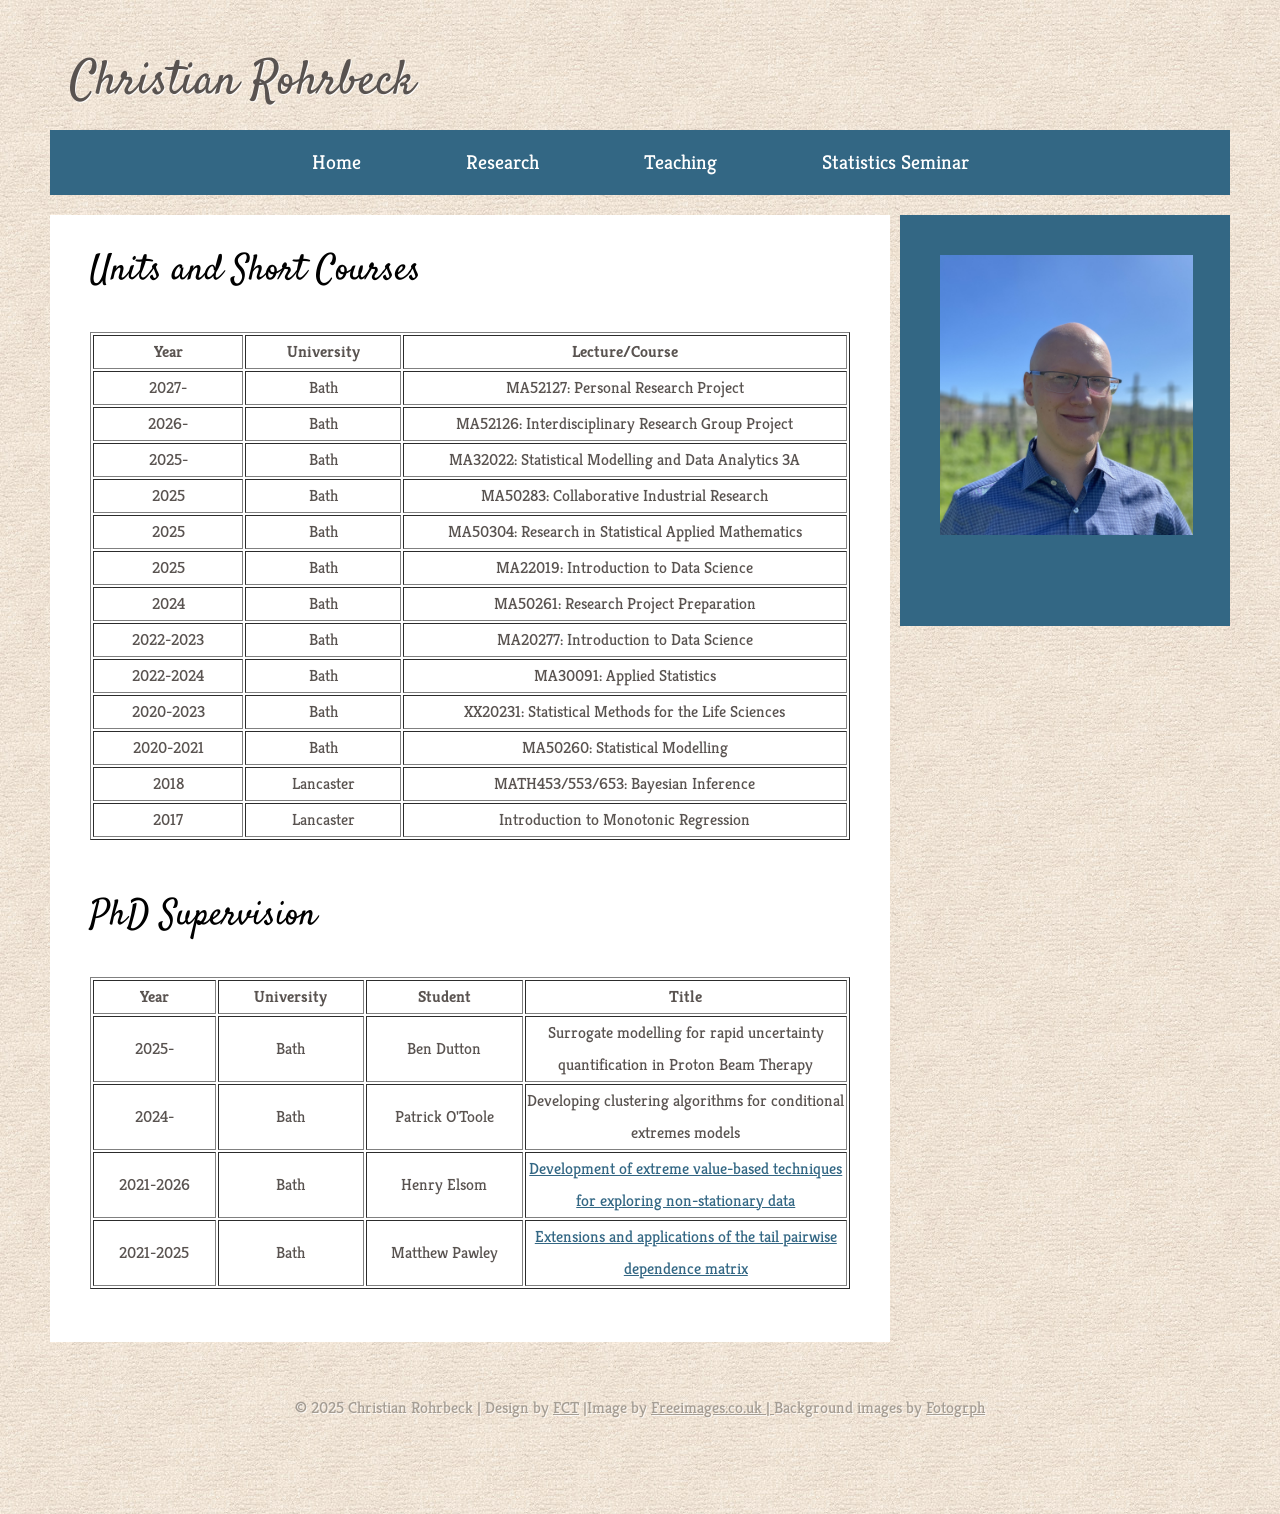
<file: teaching.html>
<!DOCTYPE html PUBLIC "-//W3C//DTD XHTML 1.0 Strict//EN" "http://www.w3.org/TR/xhtml1/DTD/xhtml1-strict.dtd">
<!--
Design by Free CSS Templates
http://www.freecsstemplates.org
Released for free under a Creative Commons Attribution 3.0 License

Name       : Unwritten
Description: A two-column, fixed-width design with a bright color scheme.
Version    : 1.0
Released   : 20120710
-->
<html xmlns="http://www.w3.org/1999/xhtml">
	<head>
		<meta http-equiv="content-type" content="text/html; charset=utf-8" />
		<meta name="description" content="" />
		<meta name="keywords" content="" />
		<title>Teaching</title>
		<link href="http://fonts.googleapis.com/css?family=Kreon" rel="stylesheet" type="text/css" />
		<link href="http://fonts.googleapis.com/css?family=Satisfy" rel="stylesheet" type="text/css" />
		<link rel="stylesheet" type="text/css" href="style.css" />
	</head>	
	<body>
		<div id="wrapper">
			<div id="header">
				<div id="logo">
					<h1>Christian Rohrbeck</a></h1>
				</div>
				<div id="menu" style="text-align: center; font-size: 1.25em;">
					<ul>
						<li class="first current_page_item"><a href="index.html">Home</a></li>
						<li><a href="research.html">Research</a></li>
						<li><a href="teaching.html">Teaching</a></li>
						<li><a href="seminar.html">Statistics Seminar</a></li>
					</ul>
					<br class="clearfix" />
				</div>
			</div>
	
			<div id="page">
				<div id="content" width="1100>
					<div class="post">

					<h2>Units and Short Courses</h2>
					<p><table border ="1"> 
					<!--<colgroup width="200" span="4"></colgroup>-->
					<col width="170"> <col width="170"> <col width="500">  
					<tr><th> Year </th> <th> University</th> <th>Lecture/Course</th> </tr>
<tr><td align="center"> 2027-</td> <td align="center"> Bath </td> <td align= "center">MA52127: Personal Research Project</td>

<tr><td align="center"> 2026-</td> <td align="center"> Bath </td> <td align= "center">MA52126: Interdisciplinary Research Group Project</td>

<tr><td align="center"> 2025-</td> <td align="center"> Bath </td> <td align= "center">MA32022: Statistical Modelling and Data Analytics 3A</td>

<tr><td align="center"> 2025</td> <td align="center"> Bath </td> <td align= "center">MA50283: Collaborative Industrial Research</td> 

<tr><td align="center"> 2025</td> <td align="center"> Bath </td> <td align= "center">MA50304: Research in Statistical Applied Mathematics</td> 
		
<tr><td align="center"> 2025</td> <td align="center"> Bath </td> <td align= "center">MA22019: Introduction to Data Science</td> 
					
<tr><td align="center"> 2024</td> <td align="center"> Bath </td> <td align= "center">MA50261: Research Project Preparation</td> 
					</tr>					

<tr><td align="center"> 2022-2023</td> <td align="center"> Bath </td> <td align= "center">MA20277: Introduction to Data Science</td> 
					</tr>
					
<tr><td align="center"> 2022-2024</td> <td align="center"> Bath </td> <td align= "center">MA30091: Applied Statistics</td> 
					</tr>
					
<tr><td align="center"> 2020-2023</td> <td align="center"> Bath </td> <td align= "center">XX20231: Statistical Methods for the Life Sciences</td> 
					</tr>
					
<tr><td align="center"> 2020-2021</td> <td align="center"> Bath </td> <td align= "center">MA50260: Statistical Modelling</td> 
					</tr>

<tr><td align="center"> 2018</td> <td align="center"> Lancaster</td><td align="center">MATH453/553/653: Bayesian Inference</td> 
					</tr>
					
<tr><td align="center"> 2017</td> <td align="center"> Lancaster </td> <td align= "center">Introduction to Monotonic Regression</td> 
					</tr>
</table></p>
</br>

<h2> PhD Supervision </h2>
<p><table border ="1"> 
<!--<colgroup width="200" span="4"></colgroup>-->
<col width="150"> <col width="170"> <col width="190"> <col width="400">  
<tr>
<th> Year </th> <th> University </th> <th> Student </th> <th>Title</th> 
</tr>

<tr>
<td align="center"> 2025- </td> 
<td align="center"> Bath </td> 
<td align="center"> Ben Dutton </td>
<td align="center">Surrogate modelling for rapid uncertainty quantification in Proton Beam Therapy</td>
</tr>

<tr>
<td align="center"> 2024- </td> 
<td align="center"> Bath </td> 
<td align="center"> Patrick O'Toole </td>
<td align="center">Developing clustering algorithms for conditional extremes models</td>
</tr>


<tr>
<td align="center"> 2021-2026 </td> <td align="center"> Bath </td> <td align="center"> Henry Elsom </td> 
					<td align="center"><a href="https://researchportal.bath.ac.uk/en/studentTheses/development-of-extreme-value-based-techniques-for-exploring-non-s/">Development of extreme value-based techniques for exploring non-stationary data</a></td>
</tr>

<tr>
<td align="center"> 2021-2025 </td> <td align="center"> Bath </td> <td align="center"> Matthew Pawley </td> 
<td align="center"> <a href="https://researchportal.bath.ac.uk/en/studentTheses/extensions-and-applications-of-the-tail-pairwise-dependence-matri">Extensions and applications of the tail pairwise dependence matrix</a></td>
</tr>
</table></p>
		
</div>

							
					
				<div id="sidebar" style = "background: #336784;">
					<div class="post">
						<img src="images/Portrait2024.jpg" height="280" alt="" />
					</div>
				</div><br>
				<br class="clearfix" />
			</div>
		
		
		<div id="footer">
			&copy; 2025 Christian Rohrbeck | Design by <a href="http://www.freecsstemplates.org/">FCT</a> |Image by <a href="http://www.freeimages.co.uk/"> Freeimages.co.uk | </a> Background images by <a href="http://fotogrph.com/">Fotogrph</a>
		</div>
	</body>
</html>
</file>
<file: style.css>
/*
Design by Free CSS Templates
http://www.freecsstemplates.org
Released for free under a Creative Commons Attribution 3.0 License

Name       : Unwritten
Description: A two-column, fixed-width design with a bright color scheme.
Version    : 1.0
Released   : 20120710
*/

* {
	padding: 0;
	margin: 0;
}

a {
	text-decoration: underline;
	color: #336784;
}

a:hover {
	text-decoration: none;
}

body {
	color: #595350;
	line-height: 2em;
	background: #A7A4A1 url(images/bg.jpg);
	font-size: 12pt;
}

body,input {
	font-family: Kreon, sans-serif;
}

br.clearfix {
	clear: both;
}

strong {
	color: #000;
}

h1,h2,h3,h4 {
	font-weight: normal;
}

h2 {
	font-size: 2.25em;
}

h2,h3 {
	color: #000;
	font-family: Satisfy, script;
	margin-bottom: 1.25em;
}

h4 {
	margin-bottom: 0.5em;
}


h3 {
	font-size: 1.75em;
}

h4 {
	font-size: 1.5em;
}

img.alignleft {
	margin: 5px 20px 20px 0;
	float: left;
}

img.aligntop {
	margin: 5px 0 20px 0;
}

p {
	margin-bottom: 1.75em;
}

ul {
	margin-bottom: 1.5em;
}

ul h4 {
	margin-bottom: 0.4em;
}

.post {
	margin: 0 0 40px 0;
}

#content {
	background: #FFFFFF;
	width: 760px;
	padding: 40px 40px 25px 40px;
	float: left;
}

#footer {
	text-align: center;
	padding: 30px 0 90px 0;
	color: #A59D93;
	text-shadow: 1px 1px 0px rgba(255,255,255,0.75);
}

#footer a {
	color: #A59D93;
}

.container {
	background: #FFF;
	width: 1100px;
	padding: 30px 40px 20px 40px;
	margin: 0px auto;
}

#header {
	padding: 0px 40px 0px 40px;
	height: 175px;
	position: relative;
	width: 1100px;
}

#logo {
	position: absolute;
	line-height: 125px;
	top: 0;
	left: 20px;
	height: 125px;
	text-shadow: 1px 1px 0px rgba(255,255,255,0.9);
}

#logo a {
	text-decoration: none;
	color: #000000;
}

#logo h1 {
	font-family: Satisfy, script;
	font-size: 3em;
}

#menu {
	bottom: 0;
	font-family: Kreon, sans-serif;
	line-height: 65px;
	left: 0;
	position: absolute;
	width: 1100px;
	margin: 0 0 0 0;
	height: 65px;
	background: #336784;
	padding: 0 40px 0 40px;
}

#menu a {
	font-size: 1em;
	text-decoration: none;
	color: #FFF;
}

#menu ul {
	list-style: none;
}

#menu ul li {
    font-size: 1em; 
	display: inline;
	padding: 0 50px 0 50px;
}

#menu ul li.first {
	padding-left: 2000;
}

#page {
	width: 1180px;
	padding: 0;
	margin: 20px 0 20px 0;
	position: relative;
}

#page .section-list {
	list-style: none;
	padding-left: 0;
}

#page .section-list li {
	clear: both;
	padding: 25px 0 25px 0;
}

#page ul {
	list-style: none;
}

#page ul li {
	padding: 15px 0 15px 0;
}

#page ul li.first {
	padding-top: 0;
}

#col1 {
	float: left;
	width: 330px;
	overflow: hidden;
}

#col2 {
	width: 330px;
	overflow: hidden;
	margin: 0 0 0 365px;
}

#search {
	line-height: 125px;
	top: 0;
	position: absolute;
	right: 0;
	height: 125px;
}

#search input.form-submit {
	margin-left: 1em;
	background: #336784 url(images/bg2.jpg);
	font-family: Kreon, sans-serif;
	border: 0;
	color: #FFFFFF;
	padding: 7px;
	text-shadow: 1px 1px 0px rgba(0,0,0,0.5);
}

#search input.form-text {
	padding: 8px;
	border: 0;
	background: rgba(62,59,57,0.5);
	color: #FFFFFF;
	width: 290px;
}

#sidebar {
	margin: 0 0 0 850px;
	width: 250px;
	padding: 40px;
	color: #CCCCCB;
	text-shadow: 1px 1px 0px rgba(0,0,0,0.4);
}

#sidebar a {
	color: #FFF;
}

#sidebar h2, #sidebar h3, #sidebar h4 {
	color: #FFF;
}

#sidebar ul {
	list-style: none;
}

#sidebar ul li {
	padding: 15px 0 15px 0;
	border-top: solid 1px #8F8F8E;
}

#sidebar ul li.first {
	border-top: 0;
	padding-top: 0;
}

#splash {
	padding: 40px;
	position: relative;
	background: #FFF;
	margin: 20px 0 0 0;
	height: 250px;
	width: 1100px;
	box-shadow: 0px 0px 5px 0px rgba(0,0,0,0.25);
}

#wrapper {
	margin: 20px auto 0 auto;
	width: 1180px;
	position: relative;
}

.AccordionTitle, .AccordionContent, .AccordionContainer
 {
   position:relative;
   width:712px;
 }
 
.AccordionTitle
 {
   font-weight: normal;
   font-size: 1em;
   margin-bottom: 1.5em;	
   height:30px;
   overflow:hidden;
   cursor:pointer;
   vertical-align:middle;
   background-repeat:repeat-x;
   border-bottom: solid 1px;
   -moz-user-select:none;
 }
 
.AccordionContent
 {
   height:20px;
   overflow:auto;
   display:none; 
}
 
.AccordionContainer
 {
   border-top: 1px #C1C1C1;
   border-bottom: 1px;
   border-left: 2px #C1C1C1;
   border-right: 2px #C1C1C1;
 }
</file>
